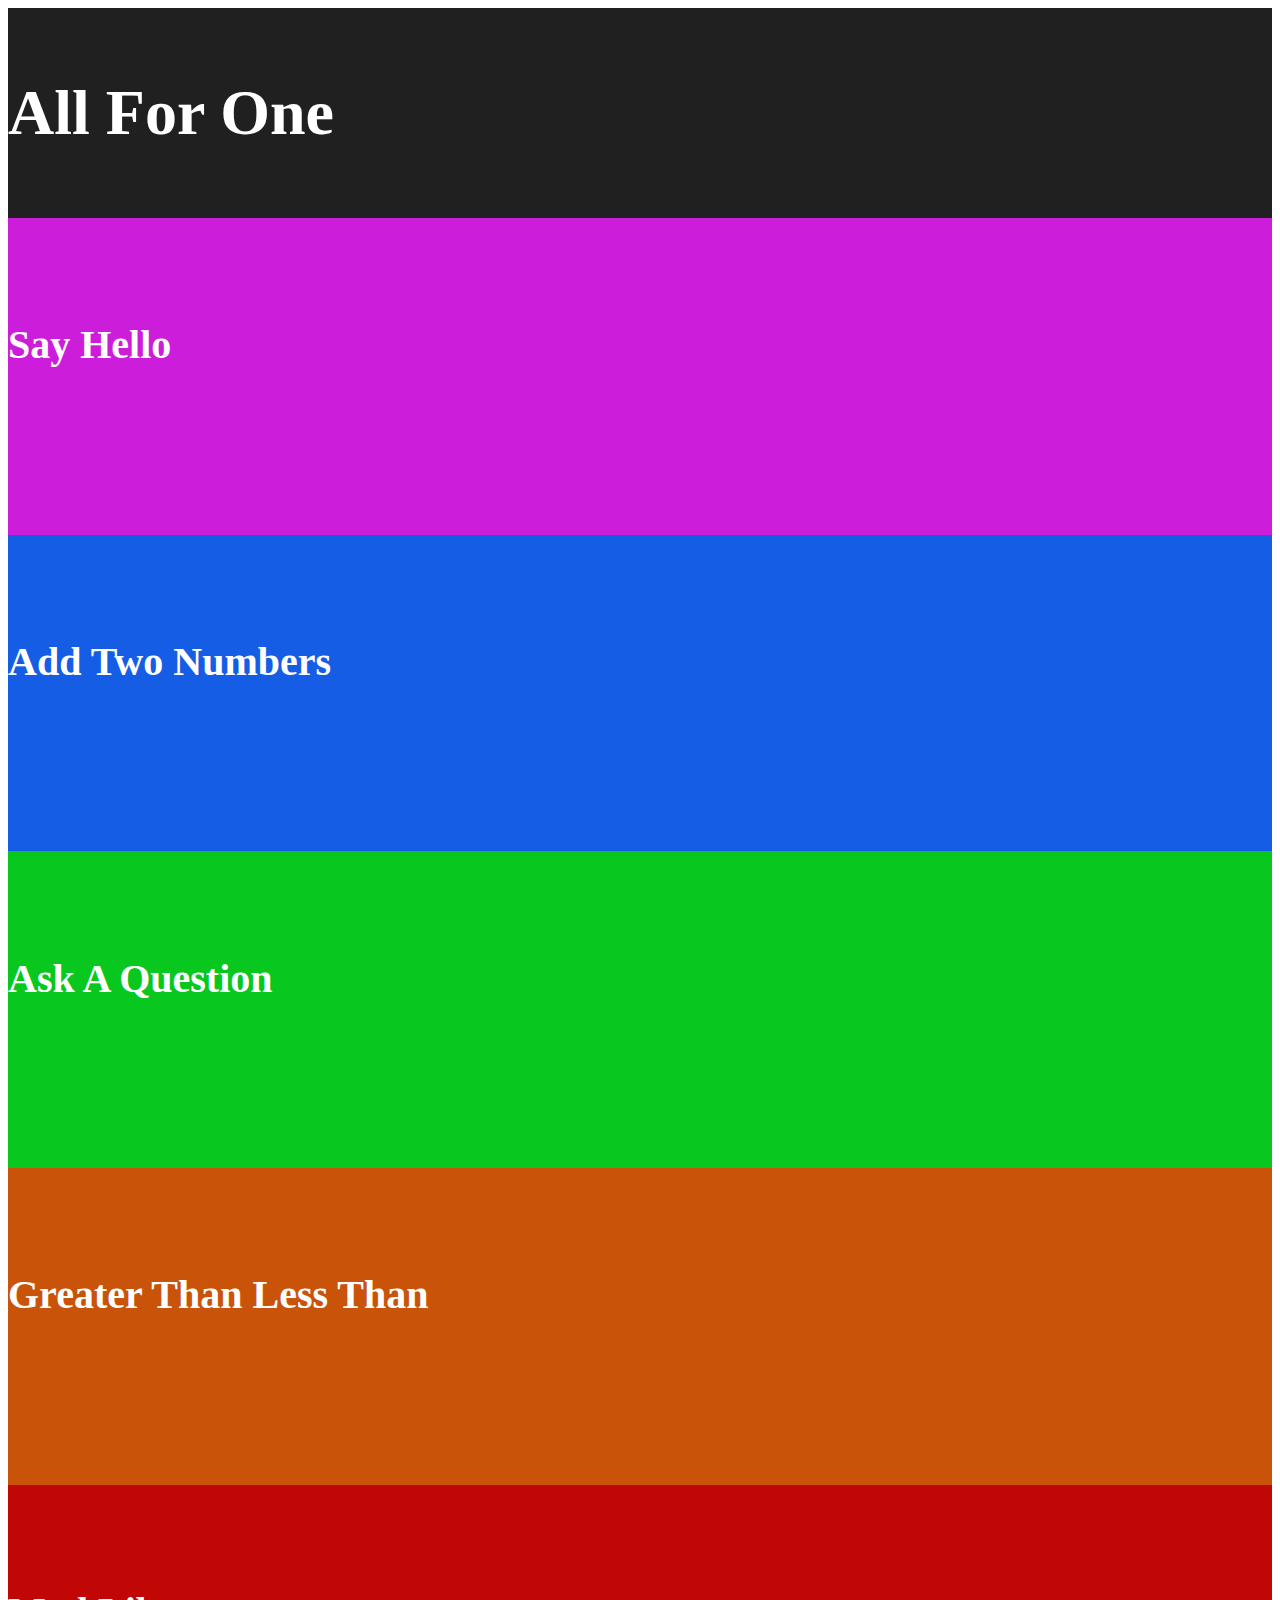
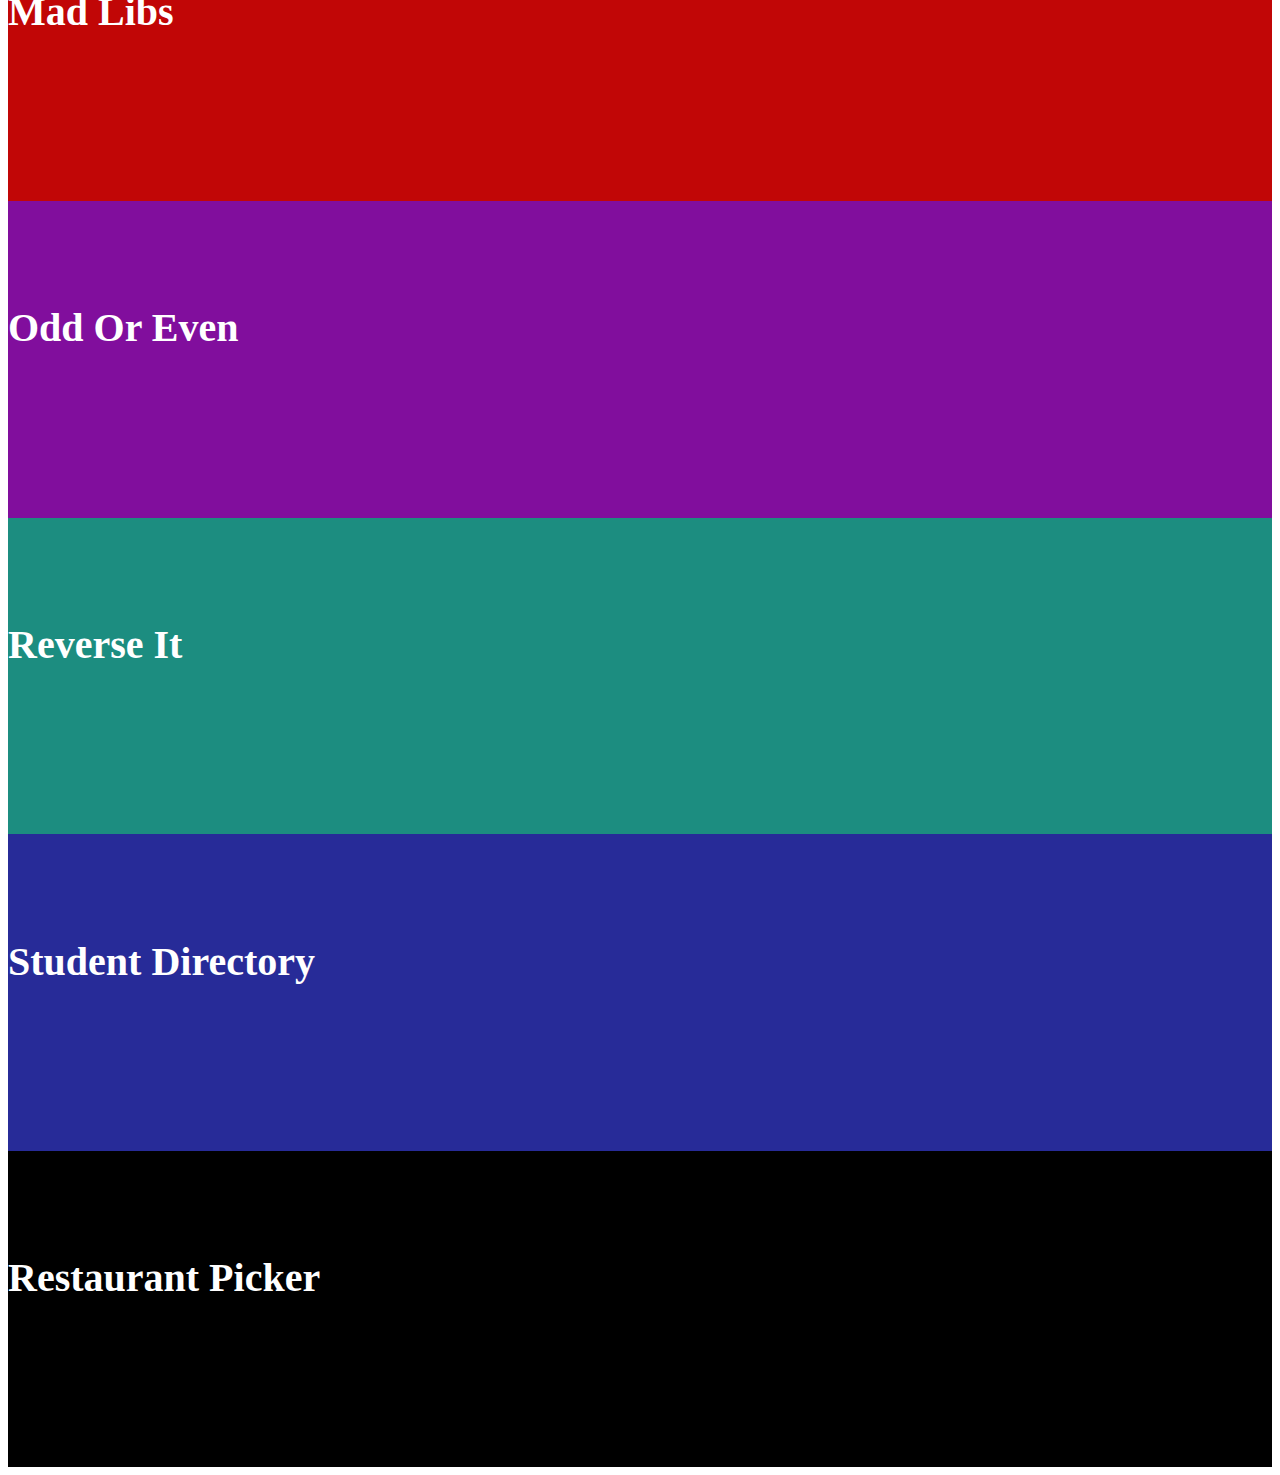
<file: AbarcaJAllForOneWebsiteFrontEnd/index.html>
<!-- Jesse Abarca -->
<!-- 1/3/22: Completed the prototype, 1/4/22: Fetching all the pieces from out API, 1/5/22: Created the front end, 1/6/22 connected the back end, 1/7/22: Data validation and beta testing! -->
<!-- All For One Sprint Final -->
<!-- We created a prototype for our All For One, then got it reviewed and accepted, the next day we learned how to clear the CORS policy error and then connected our back end for practice. 
Additionally, we connected created the website with all the elements and pieces and then connected the backend. Once functionality was established with the backend data validation was needed! -->
<!-- APP.JS has all the fetches inside with all the backend URLs! Just an FYI!-->
<!doctype html>
<html lang="en">

<head>
    <!-- Required meta tags -->
    <meta charset="utf-8">
    <meta name="viewport" content="width=device-width, initial-scale=1">

    <!-- Bootstrap CSS -->
    <link href="https://cdn.jsdelivr.net/npm/bootstrap@5.1.3/dist/css/bootstrap.min.css" rel="stylesheet"
        integrity="sha384-1BmE4kWBq78iYhFldvKuhfTAU6auU8tT94WrHftjDbrCEXSU1oBoqyl2QvZ6jIW3" crossorigin="anonymous">
    <link rel="stylesheet" href="./css/styling.css">
    <title>All For One Challenges</title>
</head>

<body>
    <div class="container-fluid">
        <!-- Opening of the container -->
        <div class="row bgGray">
            <div class="col-12 text-center">
                <h1 class="titleText">All For One</h1>
            </div>
        </div>
        <div class="row">
            <div class="col-4 bgPink d-flex justify-content-center">
                <a href="./pages/sayHello.html">
                    <h3 class="textColorWhite pt-5">Say Hello</h3>
                </a>
            </div>
            <div class="col-4 bgLightBlue d-flex justify-content-center">
                <a href="./pages/addTwoNumbers.html">
                    <h3 class="textColorWhite pt-5">Add Two Numbers</h3>
                </a>
            </div>
            <div class="col-4 bgLimeGreen d-flex justify-content-center">
                <a href="./pages/askAQuestion.html">
                    <h3 class="textColorWhite pt-5">Ask A Question</h3>
                </a>
            </div>
        </div>
        <div class="row">
            <div class="col-4 bgOrange d-flex justify-content-center">
                <a href="./pages/greaterThanLessThan.html">
                    <h3 class="textColorWhite pt-5">Greater Than Less Than</h3>
                </a>
            </div>
            <div class="col-4 bgRed d-flex justify-content-center">
                <a href="./pages/madLibs.html">
                    <h3 class="textColorWhite pt-5">Mad Libs</h3>
                </a>
            </div>
            <div class="col-4 bgPurple d-flex justify-content-center">
                <a href="./pages/oddOrEven.html">
                    <h3 class="textColorWhite pt-5">Odd Or Even</h3>
                </a>
            </div>
        </div>
        <div class="row">
            <div class="col-4 bgTeal d-flex justify-content-center">
                <a href="./pages/reverseIt.html">
                    <h3 class="textColorWhite pt-5">Reverse It</h3>
                </a>
            </div>
            <div class="col-4 bgDarkBlue d-flex justify-content-center">
                <a href="./pages/studentDirectory.html">
                    <h3 class="textColorWhite pt-5">Student Directory</h3>
                </a>
            </div>
            <div class="col-4 bgBlack d-flex justify-content-center">
                <a href="/pages/restaurantPicker.html">
                    <h3 class="textColorWhite pt-5">Restaurant Picker</h3>
                </a>
            </div>
        </div>
    </div>
    <!--Closing of the container -->

    <!-- Optional JavaScript; choose one of the two! -->

    <!-- Option 1: Bootstrap Bundle with Popper -->
    <script src="https://cdn.jsdelivr.net/npm/bootstrap@5.1.3/dist/js/bootstrap.bundle.min.js" integrity="sha384-ka7Sk0Gln4gmtz2MlQnikT1wXgYsOg+OMhuP+IlRH9sENBO0LRn5q+8nbTov4+1p" crossorigin="anonymous"></script>

    <!-- Option 2: Separate Popper and Bootstrap JS -->
    <!--
    <script src="https://cdn.jsdelivr.net/npm/@popperjs/core@2.10.2/dist/umd/popper.min.js" integrity="sha384-7+zCNj/IqJ95wo16oMtfsKbZ9ccEh31eOz1HGyDuCQ6wgnyJNSYdrPa03rtR1zdB" crossorigin="anonymous"></script>
    <script src="https://cdn.jsdelivr.net/npm/bootstrap@5.1.3/dist/js/bootstrap.min.js" integrity="sha384-QJHtvGhmr9XOIpI6YVutG+2QOK9T+ZnN4kzFN1RtK3zEFEIsxhlmWl5/YESvpZ13" crossorigin="anonymous"></script>
    -->
</body>

</html>
</file>
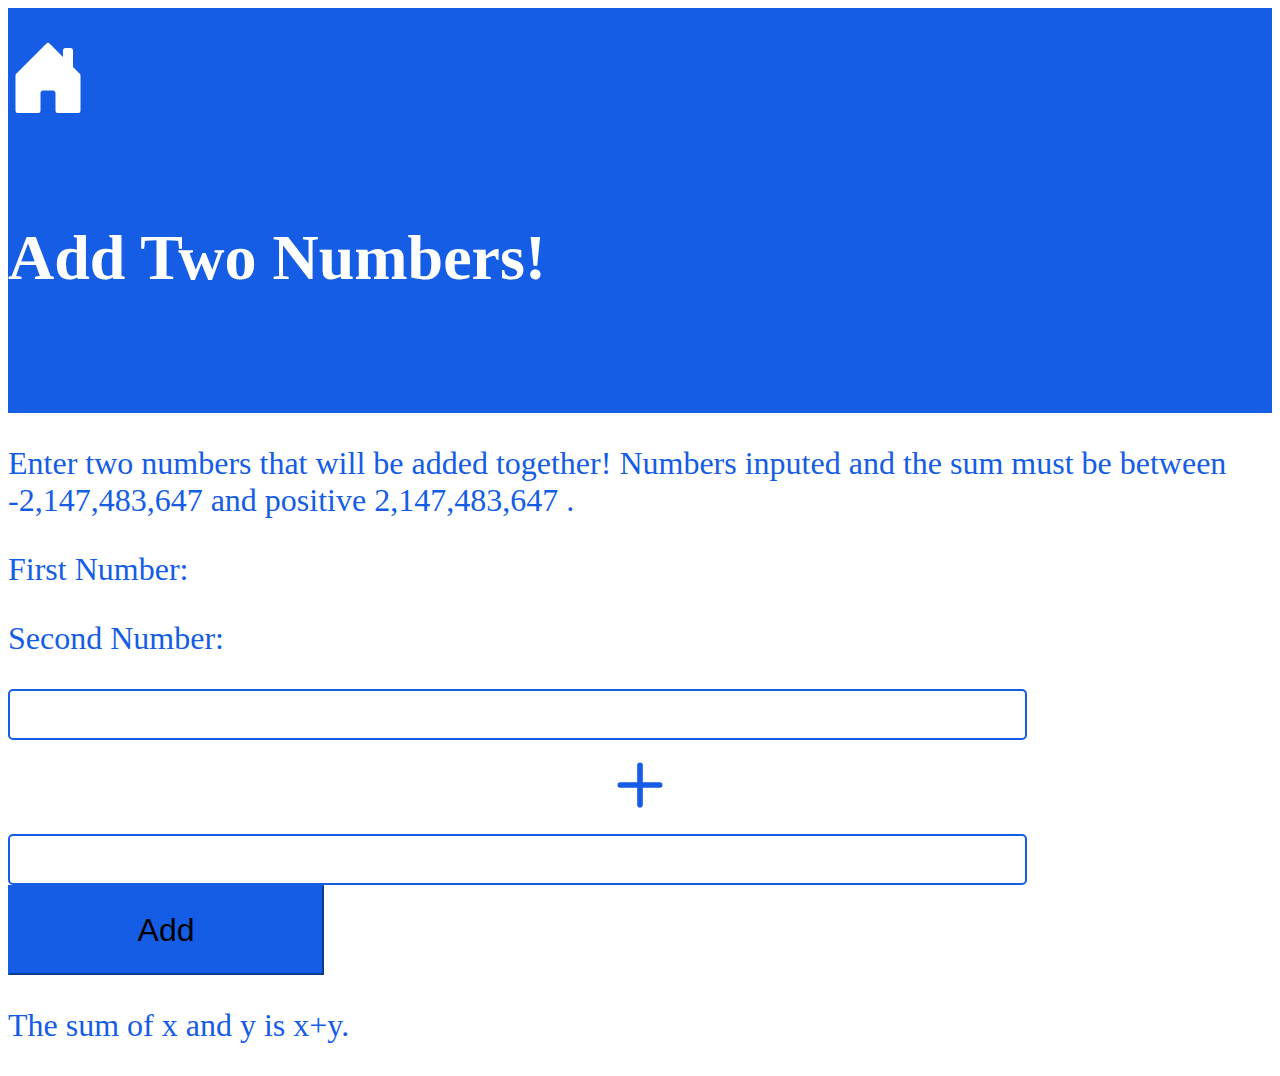
<file: AbarcaJAllForOneWebsiteFrontEnd/pages/addTwoNumbers.html>
<!doctype html>
<html lang="en">

<head>
  <!-- Required meta tags -->
  <meta charset="utf-8">
  <meta name="viewport" content="width=device-width, initial-scale=1">

  <!-- Bootstrap CSS -->
  <link href="https://cdn.jsdelivr.net/npm/bootstrap@5.1.3/dist/css/bootstrap.min.css" rel="stylesheet"
    integrity="sha384-1BmE4kWBq78iYhFldvKuhfTAU6auU8tT94WrHftjDbrCEXSU1oBoqyl2QvZ6jIW3" crossorigin="anonymous">
  <link rel="stylesheet" href="../css/styling.css">
  <link rel="stylesheet" href="https://cdn.jsdelivr.net/npm/bootstrap-icons@1.7.2/font/bootstrap-icons.css">

  <title>Add Two Numbers</title>
</head>

<body>
  <div class="container-fluid">
    <div class="row">
      <div class="col-2 addTwoNumbersBg d-flex justify-content-start">
        <a href="../index.html">
          <svg xmlns="http://www.w3.org/2000/svg" width="80px" height="10vh" fill="white" class="bi bi-house-door-fill"
            viewBox="0 0 16 16">
            <path
              d="M6.5 14.5v-3.505c0-.245.25-.495.5-.495h2c.25 0 .5.25.5.5v3.5a.5.5 0 0 0 .5.5h4a.5.5 0 0 0 .5-.5v-7a.5.5 0 0 0-.146-.354L13 5.793V2.5a.5.5 0 0 0-.5-.5h-1a.5.5 0 0 0-.5.5v1.293L8.354 1.146a.5.5 0 0 0-.708 0l-6 6A.5.5 0 0 0 1.5 7.5v7a.5.5 0 0 0 .5.5h4a.5.5 0 0 0 .5-.5z" />
          </svg>
        </a>
      </div>
      <div class="col-8 addTwoNumbersBg text-center">
        <h1 class="titleText">Add Two Numbers!</h1>
      </div>
      <div class="col-2 addTwoNumbersBg"></div>
    </div>
    <div class="row">
      <div class="col-12 text-center mt-4">
        <p class="lightBlueSubHeaderTxt">Enter two numbers that will be added together! Numbers inputed and the sum must
          be between -2,147,483,647 and positive 2,147,483,647 .</p>
      </div>
    </div>
    <div class="row">
      <div class="col-6 mt-2">
        <p class="text-center lightBlueSubHeaderTxt">First Number:</p>
      </div>
      <div class="col-6 mt-2">
        <p class="text-center lightBlueSubHeaderTxt">Second Number:</p>
      </div>
    </div>
    <div class="row">
      <div class="col-5 d-flex justify-content-end">
        <input class="lightBlueInputField" id="firstNumberInput" type="number">
      </div>
      <div class="col-2 d-flex justify-content-center">
        <svg xmlns="http://www.w3.org/2000/svg" width="100%" height="10vh" fill="#155DE5" class="bi bi-plus"
          viewBox="0 0 16 16">
          <path
            d="M8 4a.5.5 0 0 1 .5.5v3h3a.5.5 0 0 1 0 1h-3v3a.5.5 0 0 1-1 0v-3h-3a.5.5 0 0 1 0-1h3v-3A.5.5 0 0 1 8 4z" />
        </svg>
      </div>
      <div class="col-5 d-flex justify-content-start">
        <input class="lightBlueInputField" id="secondNumberInput" type="number">
      </div>
    </div>
    <div class="row">
      <div class="col-12 d-flex justify-content-center mt-5">
        <button type="button" id="addBtn" class="btn btn-primary lightBlueBtn">Add</button>
      </div>
    </div>
    <div class="row">
      <div class="col-12 text-center mt-5">
        <p class="lightBlueSubHeaderTxt" id="sumTxt">The sum of x and y is x+y.</p>
      </div>
    </div>
  </div>
  <!--End of the container!-->
  <!-- Optional JavaScript; choose one of the two! -->

  <!-- Option 1: Bootstrap Bundle with Popper -->
  <script src="https://cdn.jsdelivr.net/npm/bootstrap@5.1.3/dist/js/bootstrap.bundle.min.js"
    integrity="sha384-ka7Sk0Gln4gmtz2MlQnikT1wXgYsOg+OMhuP+IlRH9sENBO0LRn5q+8nbTov4+1p"
    crossorigin="anonymous"></script>
  <script src="../scripts/addTwoNumbers.js"></script>
  <!-- Option 2: Separate Popper and Bootstrap JS -->
  <!--
    <script src="https://cdn.jsdelivr.net/npm/@popperjs/core@2.10.2/dist/umd/popper.min.js" integrity="sha384-7+zCNj/IqJ95wo16oMtfsKbZ9ccEh31eOz1HGyDuCQ6wgnyJNSYdrPa03rtR1zdB" crossorigin="anonymous"></script>
    <script src="https://cdn.jsdelivr.net/npm/bootstrap@5.1.3/dist/js/bootstrap.min.js" integrity="sha384-QJHtvGhmr9XOIpI6YVutG+2QOK9T+ZnN4kzFN1RtK3zEFEIsxhlmWl5/YESvpZ13" crossorigin="anonymous"></script>
    -->
</body>

</html>
</file>
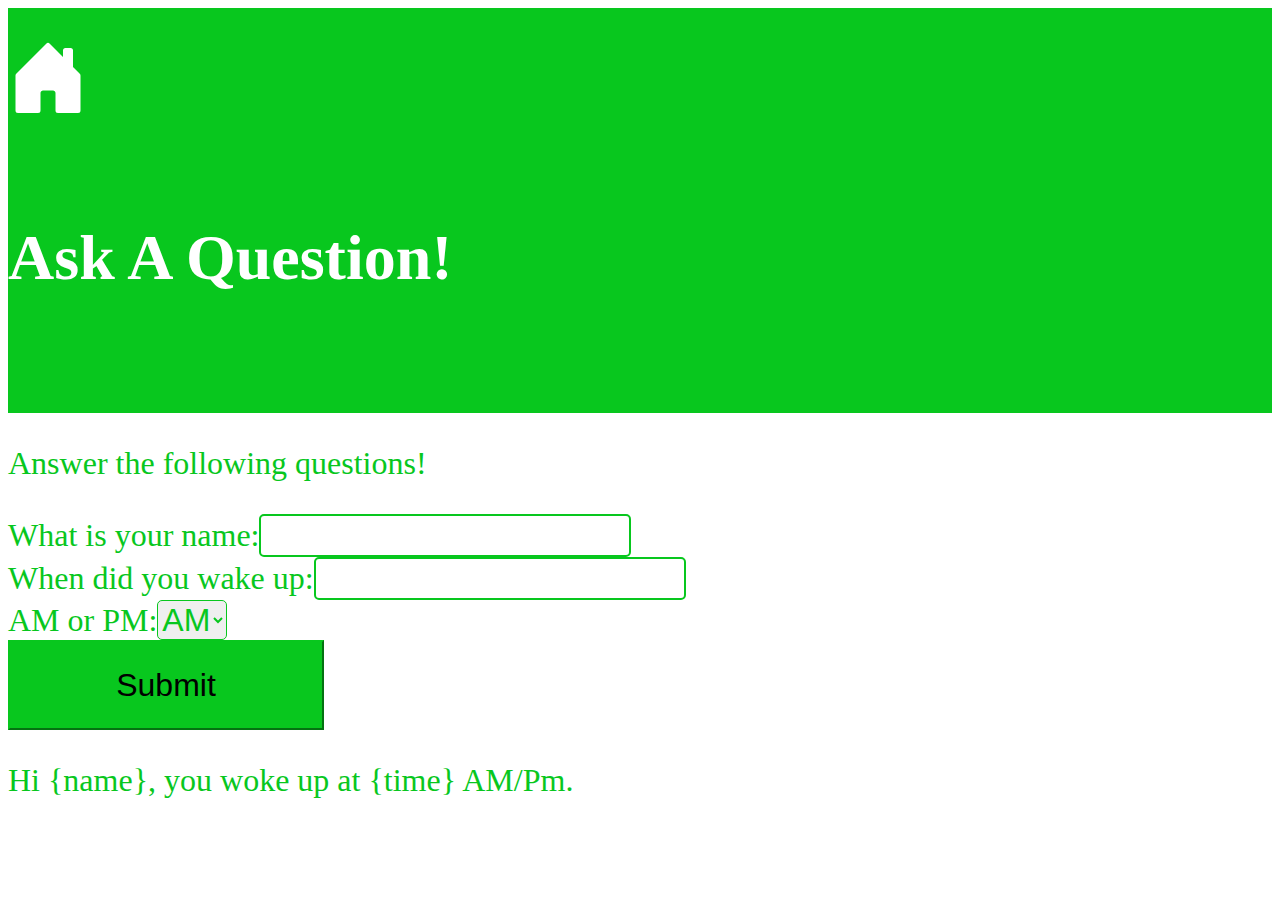
<file: AbarcaJAllForOneWebsiteFrontEnd/pages/askAQuestion.html>
<!doctype html>
<html lang="en">

<head>
  <!-- Required meta tags -->
  <meta charset="utf-8">
  <meta name="viewport" content="width=device-width, initial-scale=1">

  <!-- Bootstrap CSS -->
  <link href="https://cdn.jsdelivr.net/npm/bootstrap@5.1.3/dist/css/bootstrap.min.css" rel="stylesheet"
    integrity="sha384-1BmE4kWBq78iYhFldvKuhfTAU6auU8tT94WrHftjDbrCEXSU1oBoqyl2QvZ6jIW3" crossorigin="anonymous">
  <link rel="stylesheet" href="../css/styling.css">
  <link rel="stylesheet" href="https://cdn.jsdelivr.net/npm/bootstrap-icons@1.7.2/font/bootstrap-icons.css">

  <title>Ask A Question</title>
</head>

<body>
  <div class="container-fluid">
    <div class="row">
      <div class="col-2 askAQuestionBg d-flex justify-content-start">
        <a href="../index.html">
          <svg xmlns="http://www.w3.org/2000/svg" width="80px" height="10vh" fill="white" class="bi bi-house-door-fill"
            viewBox="0 0 16 16">
            <path
              d="M6.5 14.5v-3.505c0-.245.25-.495.5-.495h2c.25 0 .5.25.5.5v3.5a.5.5 0 0 0 .5.5h4a.5.5 0 0 0 .5-.5v-7a.5.5 0 0 0-.146-.354L13 5.793V2.5a.5.5 0 0 0-.5-.5h-1a.5.5 0 0 0-.5.5v1.293L8.354 1.146a.5.5 0 0 0-.708 0l-6 6A.5.5 0 0 0 1.5 7.5v7a.5.5 0 0 0 .5.5h4a.5.5 0 0 0 .5-.5z" />
          </svg>
        </a>
      </div>
      <div class="col-8 askAQuestionBg text-center">
        <h1 class="titleText">Ask A Question!</h1>
      </div>
      <div class="col-2 askAQuestionBg"></div>
    </div>
    <div class="row">
      <div class="col-12 text-center mt-4">
        <p class="limeGreenSubHeaderTxt">Answer the following questions!</p>
      </div>
    </div>
    <div class="row">
      <!-- This row includes the form-->
      <div class="col-1"></div>
      <div class="col-9 mt-3">
        <form class="form">
          <p class="p">
            <label class="label limeGreenSubHeaderTxt">What is your name:</label>
            <input class="limeGreenInputField input mx-4" id="askName" type="text">
          </p>
        </form>
      </div>
    </div><!-- This row includes the form -->
    <div class="row">
      <div class="col-1"></div>
      <div class="col-9 mt-4">
        <form class="form">
          <p class="p">
            <label class="label limeGreenSubHeaderTxt">When did you wake up:</label>
            <input class="limeGreenInputField input mx-4" id="wokeUp" type="text">
          </p>
        </form>
      </div>
    </div>
    <div class="row">
      <!-- This row includes the dropdown menu example-->
      <div class="col-1"></div>
      <div class="col-9 mt-4">
        <form class="form">
          <p class="p">
            <label class="label limeGreenSubHeaderTxt">AM or PM:</label>
            <select id="AMorPM" class="limeGreenSubHeaderTxt dropdownGreenMenu mx-4">
              <option value="1">AM</option>
              <option value="2">PM</option>
            </select>
          </p>
        </form>
      </div>
    </div><!-- This row includes the dropdown menu! -->
    <div class="row">
      <div class="col-12 text-center mt-2">
        <button type="button" id="submitBtn" class="btn btn-success limeGreenBtn">Submit</button>
      </div>
    </div>
    <div class="row">
      <div class="col-12 text-center mt-4">
        <p class="limeGreenSubHeaderTxt" id="displayTxt">Hi {name}, you woke up at {time} AM/Pm.</p>
        <p class="limeGreenSubHeaderTxt" id="injectAdditionalError"></p>
      </div>
    </div>
  </div>
  <!--End of whe container!-->
  <!-- Optional JavaScript; choose one of the two! -->

  <!-- Option 1: Bootstrap Bundle with Popper -->
  <script src="https://cdn.jsdelivr.net/npm/bootstrap@5.1.3/dist/js/bootstrap.bundle.min.js"
    integrity="sha384-ka7Sk0Gln4gmtz2MlQnikT1wXgYsOg+OMhuP+IlRH9sENBO0LRn5q+8nbTov4+1p"
    crossorigin="anonymous"></script>
  <script src="../scripts/askAQuestion.js"></script>
  <!-- Option 2: Separate Popper and Bootstrap JS -->
  <!--
    <script src="https://cdn.jsdelivr.net/npm/@popperjs/core@2.10.2/dist/umd/popper.min.js" integrity="sha384-7+zCNj/IqJ95wo16oMtfsKbZ9ccEh31eOz1HGyDuCQ6wgnyJNSYdrPa03rtR1zdB" crossorigin="anonymous"></script>
    <script src="https://cdn.jsdelivr.net/npm/bootstrap@5.1.3/dist/js/bootstrap.min.js" integrity="sha384-QJHtvGhmr9XOIpI6YVutG+2QOK9T+ZnN4kzFN1RtK3zEFEIsxhlmWl5/YESvpZ13" crossorigin="anonymous"></script>
    -->
</body>

</html>
</file>
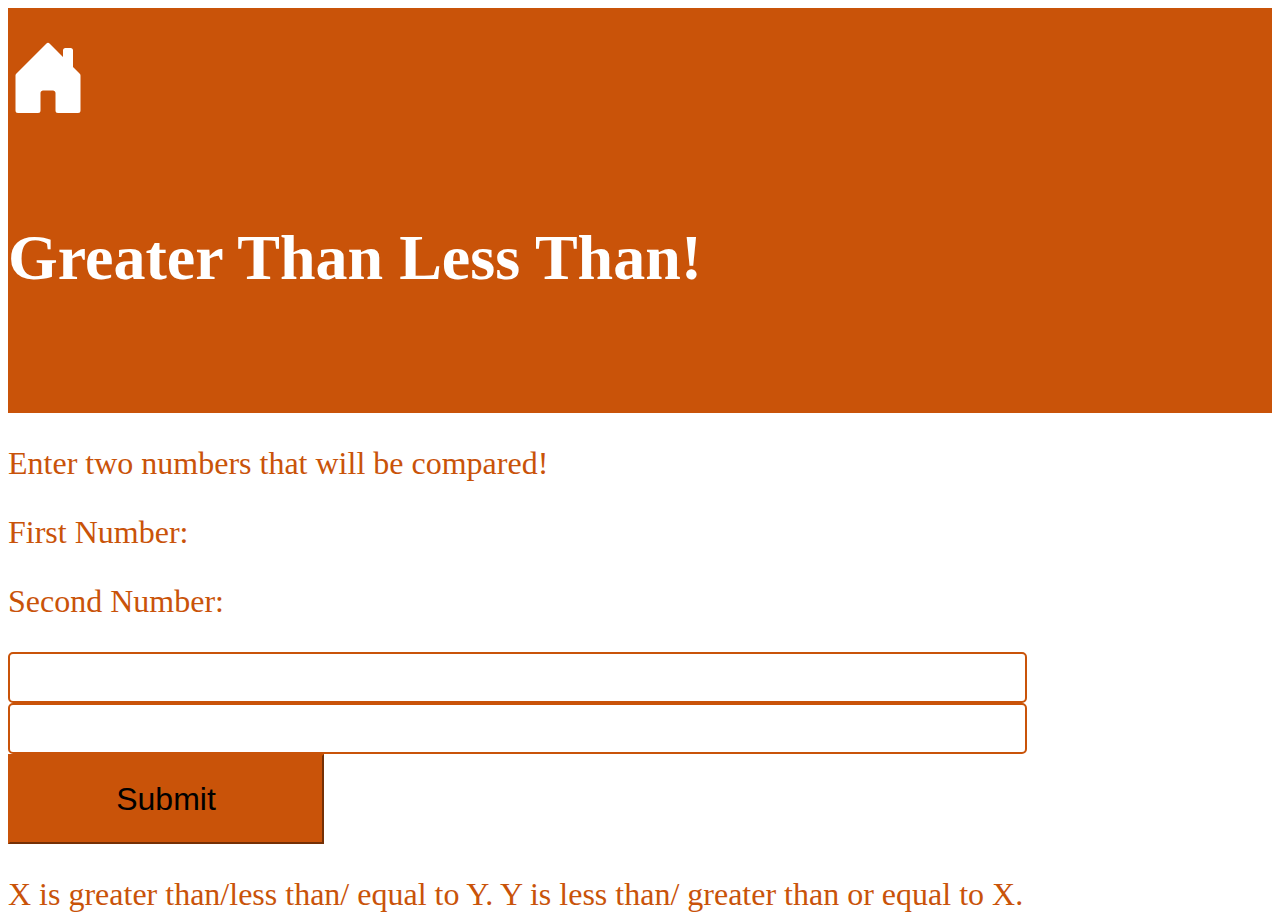
<file: AbarcaJAllForOneWebsiteFrontEnd/pages/greaterThanLessThan.html>
<!doctype html>
<html lang="en">

<head>
  <!-- Required meta tags -->
  <meta charset="utf-8">
  <meta name="viewport" content="width=device-width, initial-scale=1">

  <!-- Bootstrap CSS -->
  <link href="https://cdn.jsdelivr.net/npm/bootstrap@5.1.3/dist/css/bootstrap.min.css" rel="stylesheet"
    integrity="sha384-1BmE4kWBq78iYhFldvKuhfTAU6auU8tT94WrHftjDbrCEXSU1oBoqyl2QvZ6jIW3" crossorigin="anonymous">
  <link rel="stylesheet" href="../css/styling.css">
  <link rel="stylesheet" href="https://cdn.jsdelivr.net/npm/bootstrap-icons@1.7.2/font/bootstrap-icons.css">

  <title>Greater Than, Less Than!</title>
</head>

<body>
  <div class="container-fluid">
    <div class="row">
      <div class="col-2 greaterThanLessThanBg d-flex justify-content-start">
        <a href="../index.html">
          <svg xmlns="http://www.w3.org/2000/svg" width="80px" height="10vh" fill="white" class="bi bi-house-door-fill"
            viewBox="0 0 16 16">
            <path
              d="M6.5 14.5v-3.505c0-.245.25-.495.5-.495h2c.25 0 .5.25.5.5v3.5a.5.5 0 0 0 .5.5h4a.5.5 0 0 0 .5-.5v-7a.5.5 0 0 0-.146-.354L13 5.793V2.5a.5.5 0 0 0-.5-.5h-1a.5.5 0 0 0-.5.5v1.293L8.354 1.146a.5.5 0 0 0-.708 0l-6 6A.5.5 0 0 0 1.5 7.5v7a.5.5 0 0 0 .5.5h4a.5.5 0 0 0 .5-.5z" />
          </svg>
        </a>
      </div>
      <div class="col-8 greaterThanLessThanBg text-center">
        <h1 class="titleText">Greater Than Less Than!</h1>
      </div>
      <div class="col-2 greaterThanLessThanBg"></div>
    </div>
    <div class="row">
      <div class="col-12 text-center mt-4">
        <p class="orangeSubHeaderTxt">Enter two numbers that will be compared!</p>
      </div>
    </div>
    <div class="row">
      <div class="col-6 mt-2">
        <p class="text-center orangeSubHeaderTxt">First Number:</p>
      </div>
      <div class="col-6 mt-2">
        <p class="text-center orangeSubHeaderTxt">Second Number:</p>
      </div>
    </div>
    <div class="row">
      <div class="col-5 d-flex justify-content-end">
        <input class="orangeInputField" id="firstNumberInput" type="number">
      </div>
      <div class="col-2"></div>
      <div class="col-5 d-flex justify-content-start">
        <input class="orangeInputField" id="secondNumberInput" type="number">
      </div>
    </div>
    <div class="row">
      <div class="col-12 d-flex justify-content-center mt-5">
        <button type="button" id="submitBtn" class="btn btn-primary orangeBtn">Submit</button>
      </div>
    </div>
    <div class="row">
      <div class="col-12 text-center mt-4">
        <p class="orangeSubHeaderTxt btmMargin" id="displayEvaluation">X is greater than/less than/ equal to Y. Y is
          less than/ greater than or equal to X.</p>
      </div>
    </div>
  </div>
  <!--End of the container!-->
  <!-- Optional JavaScript; choose one of the two! -->

  <!-- Option 1: Bootstrap Bundle with Popper -->
  <script src="https://cdn.jsdelivr.net/npm/bootstrap@5.1.3/dist/js/bootstrap.bundle.min.js"
    integrity="sha384-ka7Sk0Gln4gmtz2MlQnikT1wXgYsOg+OMhuP+IlRH9sENBO0LRn5q+8nbTov4+1p"
    crossorigin="anonymous"></script>
  <script src="../scripts/greaterThanLessThan.js"></script>
  <!-- Option 2: Separate Popper and Bootstrap JS -->
  <!--
    <script src="https://cdn.jsdelivr.net/npm/@popperjs/core@2.10.2/dist/umd/popper.min.js" integrity="sha384-7+zCNj/IqJ95wo16oMtfsKbZ9ccEh31eOz1HGyDuCQ6wgnyJNSYdrPa03rtR1zdB" crossorigin="anonymous"></script>
    <script src="https://cdn.jsdelivr.net/npm/bootstrap@5.1.3/dist/js/bootstrap.min.js" integrity="sha384-QJHtvGhmr9XOIpI6YVutG+2QOK9T+ZnN4kzFN1RtK3zEFEIsxhlmWl5/YESvpZ13" crossorigin="anonymous"></script>
    -->
</body>

</html>
</file>
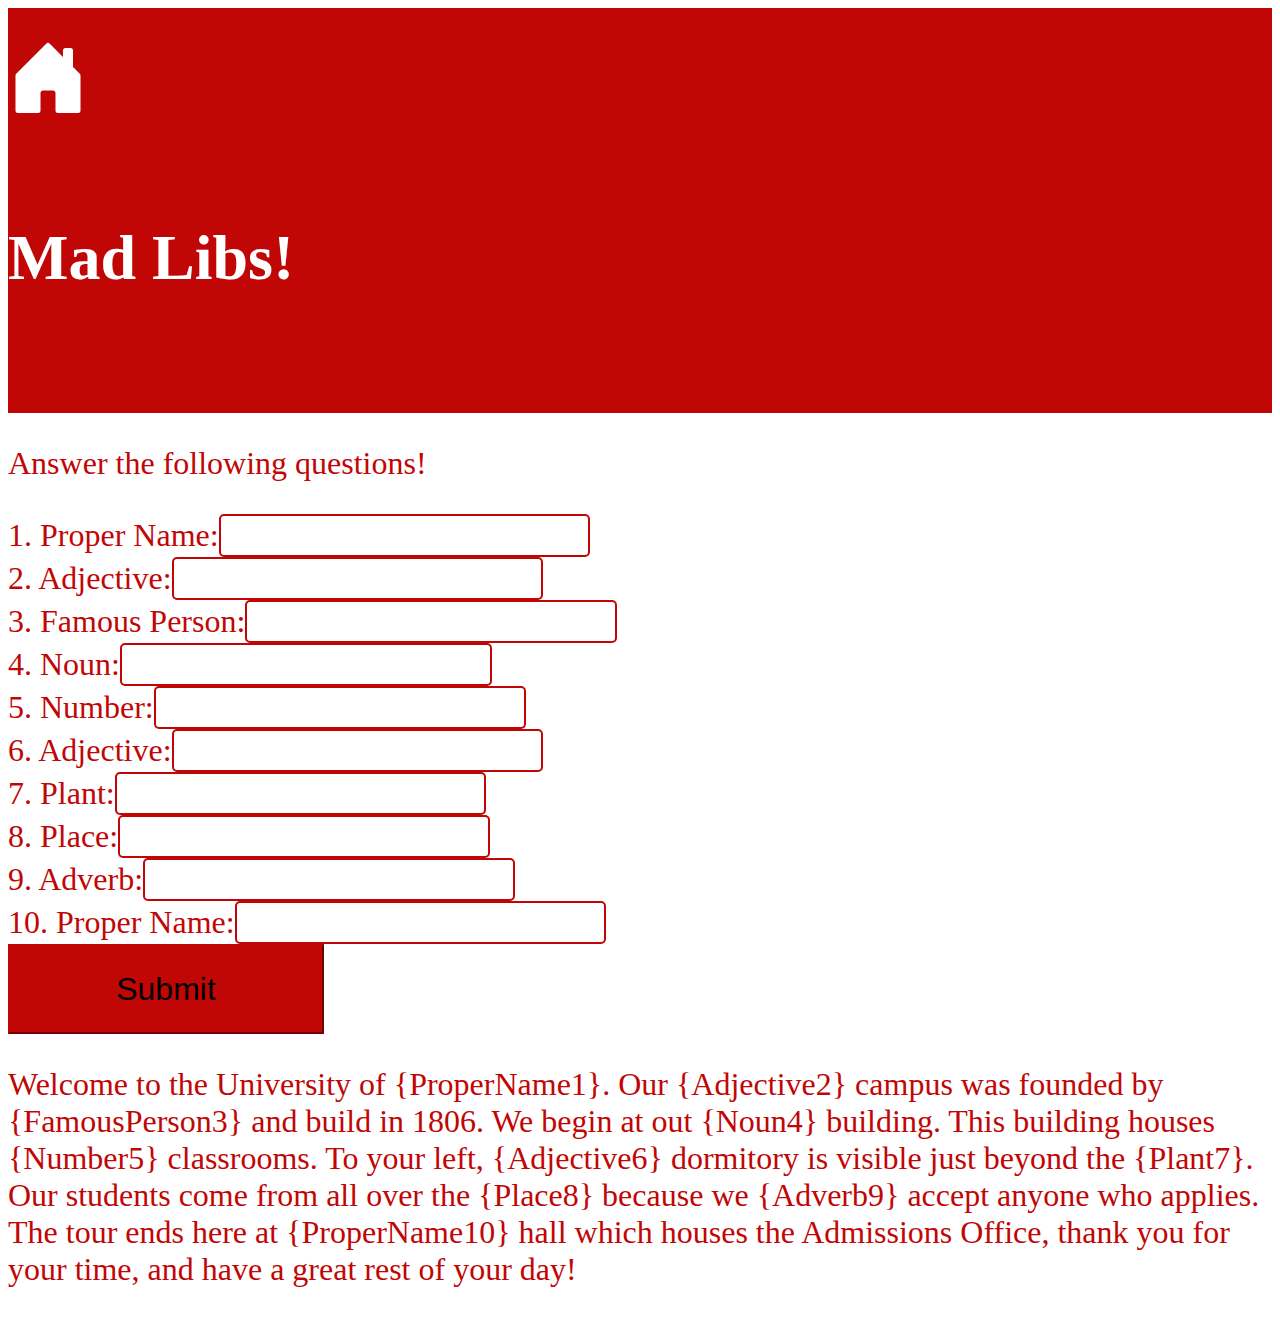
<file: AbarcaJAllForOneWebsiteFrontEnd/pages/madLibs.html>
<!DOCTYPE html>
<html lang="en">

<head>
  <!-- Required meta tags -->
  <meta charset="utf-8" />
  <meta name="viewport" content="width=device-width, initial-scale=1" />

  <!-- Bootstrap CSS -->
  <link href="https://cdn.jsdelivr.net/npm/bootstrap@5.1.3/dist/css/bootstrap.min.css" rel="stylesheet"
    integrity="sha384-1BmE4kWBq78iYhFldvKuhfTAU6auU8tT94WrHftjDbrCEXSU1oBoqyl2QvZ6jIW3" crossorigin="anonymous" />
  <link rel="stylesheet" href="../css/styling.css" />
  <link rel="stylesheet" href="https://cdn.jsdelivr.net/npm/bootstrap-icons@1.7.2/font/bootstrap-icons.css">
  <title>Mad Libs!</title>
</head>

<body>
  <div class="container-fluid">
    <div class="row">
      <div class="col-2 madLibsBg d-flex justify-content-start">
        <a href="../index.html">
          <svg xmlns="http://www.w3.org/2000/svg" width="80px" height="10vh" fill="white" class="bi bi-house-door-fill"
            viewBox="0 0 16 16">
            <path
              d="M6.5 14.5v-3.505c0-.245.25-.495.5-.495h2c.25 0 .5.25.5.5v3.5a.5.5 0 0 0 .5.5h4a.5.5 0 0 0 .5-.5v-7a.5.5 0 0 0-.146-.354L13 5.793V2.5a.5.5 0 0 0-.5-.5h-1a.5.5 0 0 0-.5.5v1.293L8.354 1.146a.5.5 0 0 0-.708 0l-6 6A.5.5 0 0 0 1.5 7.5v7a.5.5 0 0 0 .5.5h4a.5.5 0 0 0 .5-.5z" />
          </svg>
        </a>
      </div>
      <div class="col-8 madLibsBg text-center">
        <h1 class="titleText">Mad Libs!</h1>
      </div>
      <div class="col-2 madLibsBg"></div>
    </div>
    <div class="row">
      <div class="col-12 text-center mt-4">
        <p class="redSubHeaderTxt">Answer the following questions!</p>
      </div>
    </div>
    <div class="row">
      <!-- This row includes the form-->
      <div class="col-1"></div>
      <div class="col-9 mt-3">
        <form class="form">
          <p class="p">
            <label class="label redSubHeaderTxt">1. Proper Name:</label>
            <input class="redInputField input mx-4" id="properName1" type="text" />
          </p>
        </form>
      </div>
    </div><!-- This row includes the form -->
    <div class="row">
      <div class="col-1"></div>
      <div class="col-9 mt-3">
        <form class="form">
          <p class="p">
            <label class="label redSubHeaderTxt">2. Adjective:</label>
            <input class="redInputField input mx-4" id="adjective2" type="text" />
          </p>
        </form>
      </div>
    </div>
    <div class="row">
      <div class="col-1"></div>
      <div class="col-9 mt-3">
        <form class="form">
          <p class="p">
            <label class="label redSubHeaderTxt">3. Famous Person:</label>
            <input class="redInputField input mx-4" id="famousPerson3" type="text" />
          </p>
        </form>
      </div>
    </div>
    <div class="row">
      <div class="col-1"></div>
      <div class="col-9 mt-3">
        <form class="form">
          <p class="p">
            <label class="label redSubHeaderTxt">4. Noun:</label>
            <input class="redInputField input mx-4" id="noun4" type="text" />
          </p>
        </form>
      </div>
    </div>
    <div class="row">
      <div class="col-1"></div>
      <div class="col-9 mt-3">
        <form class="form">
          <p class="p">
            <label class="label redSubHeaderTxt">5. Number:</label>
            <input class="redInputField input mx-4" id="number5" type="number" />
          </p>
        </form>
      </div>
    </div>
    <div class="row">
      <div class="col-1"></div>
      <div class="col-9 mt-3">
        <form class="form">
          <p class="p">
            <label class="label redSubHeaderTxt">6. Adjective:</label>
            <input class="redInputField input mx-4" id="adjective6" type="text" />
          </p>
        </form>
      </div>
    </div>
    <div class="row">
      <div class="col-1"></div>
      <div class="col-9 mt-3">
        <form class="form">
          <p class="p">
            <label class="label redSubHeaderTxt">7. Plant:</label>
            <input class="redInputField input mx-4" id="plant7" type="text" />
          </p>
        </form>
      </div>
    </div>
    <div class="row">
      <div class="col-1"></div>
      <div class="col-9 mt-3">
        <form class="form">
          <p class="p">
            <label class="label redSubHeaderTxt">8. Place:</label>
            <input class="redInputField input mx-4" id="place8" type="text" />
          </p>
        </form>
      </div>
    </div>
    <div class="row">
      <div class="col-1"></div>
      <div class="col-9 mt-3">
        <form class="form">
          <p class="p">
            <label class="label redSubHeaderTxt">9. Adverb:</label>
            <input class="redInputField input mx-4" id="adverb9" type="text" />
          </p>
        </form>
      </div>
    </div>
    <div class="row">
      <div class="col-1"></div>
      <div class="col-9 mt-3">
        <form class="form">
          <p class="p">
            <label class="label redSubHeaderTxt">10. Proper Name:</label>
            <input class="redInputField input mx-4" id="properName10" type="text" />
          </p>
        </form>
      </div>
    </div>
    <div class="row">
      <div class="col-12 text-center mt-2">
        <button type="button" class="btn btn-danger redBtn mt-4" id="submitBtn">Submit</button>
      </div>
    </div>
    <div class="row">
      <div class="col-1"></div>
      <div class="col-10 mt-4">
        <p class="redSubHeaderTxt" id="displayTxt">Welcome to the University of {ProperName1}. Our {Adjective2} campus
          was founded by {FamousPerson3} and build in 1806. We begin at out {Noun4} building. This building houses
          {Number5} classrooms. To your left, {Adjective6} dormitory is visible just beyond the {Plant7}. Our students
          come from all over the {Place8} because we {Adverb9} accept anyone who applies. The tour ends here at
          {ProperName10} hall which houses the Admissions Office, thank you for your time, and have a great rest of your
          day!</p>
      </div>
      <div class="col-1"></div>
    </div>
  </div>
  <!--End of the container!-->
  <!-- Optional JavaScript; choose one of the two! -->

  <!-- Option 1: Bootstrap Bundle with Popper -->
  <script src="https://cdn.jsdelivr.net/npm/bootstrap@5.1.3/dist/js/bootstrap.bundle.min.js"
    integrity="sha384-ka7Sk0Gln4gmtz2MlQnikT1wXgYsOg+OMhuP+IlRH9sENBO0LRn5q+8nbTov4+1p"
    crossorigin="anonymous"></script>
  <script src="../scripts/madLibs.js"></script>
  <!-- Option 2: Separate Popper and Bootstrap JS -->
  <!--
    <script src="https://cdn.jsdelivr.net/npm/@popperjs/core@2.10.2/dist/umd/popper.min.js" integrity="sha384-7+zCNj/IqJ95wo16oMtfsKbZ9ccEh31eOz1HGyDuCQ6wgnyJNSYdrPa03rtR1zdB" crossorigin="anonymous"></script>
    <script src="https://cdn.jsdelivr.net/npm/bootstrap@5.1.3/dist/js/bootstrap.min.js" integrity="sha384-QJHtvGhmr9XOIpI6YVutG+2QOK9T+ZnN4kzFN1RtK3zEFEIsxhlmWl5/YESvpZ13" crossorigin="anonymous"></script>
    -->
</body>

</html>
</file>
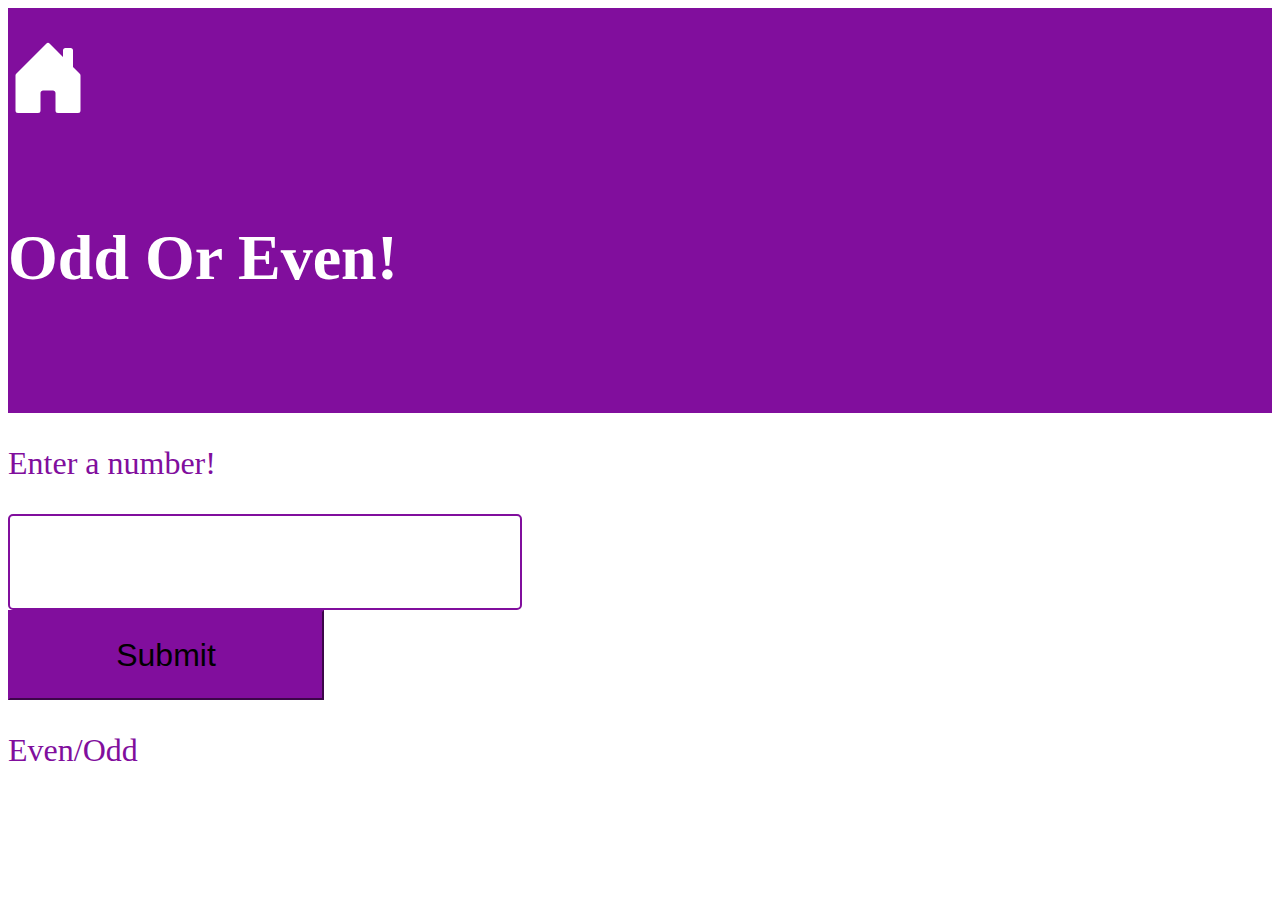
<file: AbarcaJAllForOneWebsiteFrontEnd/pages/oddOrEven.html>
<!doctype html>
<html lang="en">

<head>
  <!-- Required meta tags -->
  <meta charset="utf-8">
  <meta name="viewport" content="width=device-width, initial-scale=1">

  <!-- Bootstrap CSS -->
  <link href="https://cdn.jsdelivr.net/npm/bootstrap@5.1.3/dist/css/bootstrap.min.css" rel="stylesheet"
    integrity="sha384-1BmE4kWBq78iYhFldvKuhfTAU6auU8tT94WrHftjDbrCEXSU1oBoqyl2QvZ6jIW3" crossorigin="anonymous">
  <link rel="stylesheet" href="../css/styling.css">
  <link rel="stylesheet" href="https://cdn.jsdelivr.net/npm/bootstrap-icons@1.7.2/font/bootstrap-icons.css">

  <title>Odd Or Even!</title>
</head>

<body>
  <div class="container-fluid">
    <div class="row">
      <div class="col-2 oddOrEvenBg d-flex justify-content-start">
        <a href="../index.html">
          <svg xmlns="http://www.w3.org/2000/svg" width="80px" height="10vh" fill="white" class="bi bi-house-door-fill"
            viewBox="0 0 16 16">
            <path
              d="M6.5 14.5v-3.505c0-.245.25-.495.5-.495h2c.25 0 .5.25.5.5v3.5a.5.5 0 0 0 .5.5h4a.5.5 0 0 0 .5-.5v-7a.5.5 0 0 0-.146-.354L13 5.793V2.5a.5.5 0 0 0-.5-.5h-1a.5.5 0 0 0-.5.5v1.293L8.354 1.146a.5.5 0 0 0-.708 0l-6 6A.5.5 0 0 0 1.5 7.5v7a.5.5 0 0 0 .5.5h4a.5.5 0 0 0 .5-.5z" />
          </svg>
        </a>
      </div>
      <div class="col-8 oddOrEvenBg text-center">
        <h1 class="titleText">Odd Or Even!</h1>
      </div>
      <div class="col-2 oddOrEvenBg"></div>
    </div>
    <div class="row">
      <div class="col-12 text-center mt-4">
        <p class="purpleSubHeaderTxt">Enter a number!</p>
      </div>
    </div>
    <div class="row">
      <div class="col-12 d-flex justify-content-center mt-2">
        <input class="purpleInPutField" type="number" id="inputNumber" name="username">
      </div>
    </div>
    <div class="row">
      <div class="col-12 text-center mt-2">
        <button type="button" class="btn btn-danger purpleBtn mt-4" id="submitBtn">Submit</button>
      </div>
    </div>
    <div class="row">
      <div class="col-12 text-center mt-5">
        <p class="purpleSubHeaderTxt" id="resultTxt">Even/Odd</p>
      </div>
    </div>
  </div>
  <!--End of the container!-->
  <!-- Optional JavaScript; choose one of the two! -->

  <!-- Option 1: Bootstrap Bundle with Popper -->
  <script src="https://cdn.jsdelivr.net/npm/bootstrap@5.1.3/dist/js/bootstrap.bundle.min.js"
    integrity="sha384-ka7Sk0Gln4gmtz2MlQnikT1wXgYsOg+OMhuP+IlRH9sENBO0LRn5q+8nbTov4+1p"
    crossorigin="anonymous"></script>
  <script src="../scripts/oddOrEven.js"></script>
  <!-- Option 2: Separate Popper and Bootstrap JS -->
  <!--
    <script src="https://cdn.jsdelivr.net/npm/@popperjs/core@2.10.2/dist/umd/popper.min.js" integrity="sha384-7+zCNj/IqJ95wo16oMtfsKbZ9ccEh31eOz1HGyDuCQ6wgnyJNSYdrPa03rtR1zdB" crossorigin="anonymous"></script>
    <script src="https://cdn.jsdelivr.net/npm/bootstrap@5.1.3/dist/js/bootstrap.min.js" integrity="sha384-QJHtvGhmr9XOIpI6YVutG+2QOK9T+ZnN4kzFN1RtK3zEFEIsxhlmWl5/YESvpZ13" crossorigin="anonymous"></script>
    -->
</body>

</html>
</file>
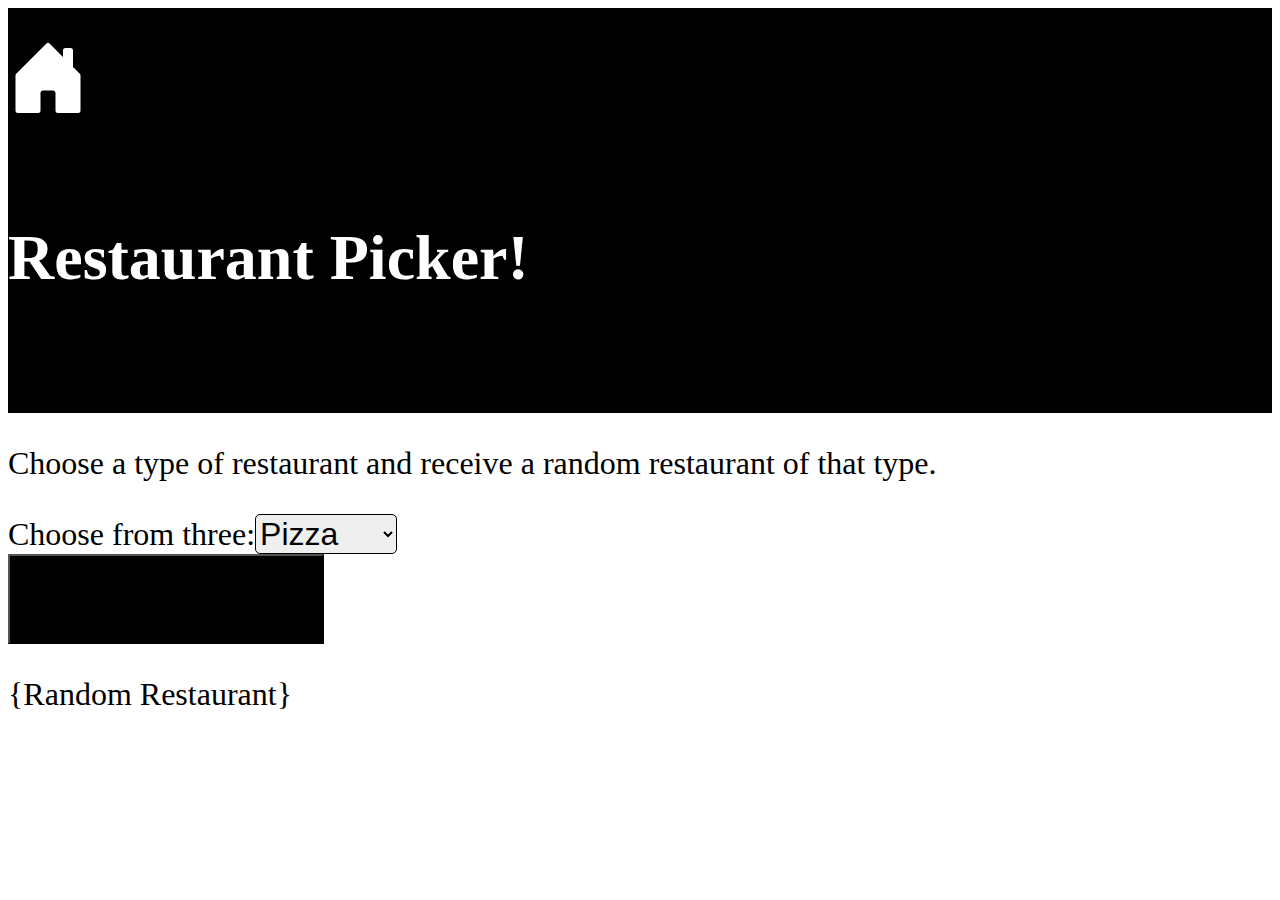
<file: AbarcaJAllForOneWebsiteFrontEnd/pages/restaurantPicker.html>
<!doctype html>
<html lang="en">

<head>
  <!-- Required meta tags -->
  <meta charset="utf-8">
  <meta name="viewport" content="width=device-width, initial-scale=1">

  <!-- Bootstrap CSS -->
  <link href="https://cdn.jsdelivr.net/npm/bootstrap@5.1.3/dist/css/bootstrap.min.css" rel="stylesheet"
    integrity="sha384-1BmE4kWBq78iYhFldvKuhfTAU6auU8tT94WrHftjDbrCEXSU1oBoqyl2QvZ6jIW3" crossorigin="anonymous">
  <link rel="stylesheet" href="../css/styling.css">
  <link rel="stylesheet" href="https://cdn.jsdelivr.net/npm/bootstrap-icons@1.7.2/font/bootstrap-icons.css">

  <title>Restaurant Picker!</title>
</head>

<body>
  <div class="container-fluid">
    <div class="row">
      <div class="col-2 restaurantPickerBg d-flex justify-content-start">
        <a href="../index.html">
          <svg xmlns="http://www.w3.org/2000/svg" width="80px" height="10vh" fill="white" class="bi bi-house-door-fill"
            viewBox="0 0 16 16">
            <path
              d="M6.5 14.5v-3.505c0-.245.25-.495.5-.495h2c.25 0 .5.25.5.5v3.5a.5.5 0 0 0 .5.5h4a.5.5 0 0 0 .5-.5v-7a.5.5 0 0 0-.146-.354L13 5.793V2.5a.5.5 0 0 0-.5-.5h-1a.5.5 0 0 0-.5.5v1.293L8.354 1.146a.5.5 0 0 0-.708 0l-6 6A.5.5 0 0 0 1.5 7.5v7a.5.5 0 0 0 .5.5h4a.5.5 0 0 0 .5-.5z" />
          </svg>
        </a>
      </div>
      <div class="col-8 restaurantPickerBg text-center">
        <h1 class="titleText">Restaurant Picker!</h1>
      </div>
      <div class="col-2 restaurantPickerBg"></div>
    </div>
    <div class="row">
      <div class="col-12 text-center mt-4">
        <p class="blackSubHeaderTxt">Choose a type of restaurant and receive a random restaurant of that type.</p>
      </div>
    </div>
    <div class="row">
      <div class="col-12 d-flex justify-content-center mt-4">
        <form class="form">
          <p class="p">
            <label class="label blackSubHeaderTxt">Choose from three:</label>
            <select class="blackSubHeaderTxt blackDropDownMenu mx-4" id="restaurantTypeDropdown">
              <option value="1">Pizza</option>
              <option value="2">Mexican</option>
              <option value="3">Burger</option>
            </select>
          </p>
        </form>
      </div>
    </div>
    <div class="row">
      <div class="col-12 d-flex justify-content-center mt-4">
        <button type="button" class="btn btn-dark blackBtn" id="submitBtn">Random Restaurant</button>
      </div>
    </div>
    <div class="row">
      <div class="col-12 text-center mt-3">
        <p class="blackSubHeaderTxt" id="resultTxt">{Random Restaurant}</p>
      </div>
    </div>
  </div>
  <!--End of the container!-->
  <!-- Optional JavaScript; choose one of the two! -->

  <!-- Option 1: Bootstrap Bundle with Popper -->
  <script src="https://cdn.jsdelivr.net/npm/bootstrap@5.1.3/dist/js/bootstrap.bundle.min.js"
    integrity="sha384-ka7Sk0Gln4gmtz2MlQnikT1wXgYsOg+OMhuP+IlRH9sENBO0LRn5q+8nbTov4+1p"
    crossorigin="anonymous"></script>
  <script src="../scripts/restaurantPicker.js"></script>
  <!-- Option 2: Separate Popper and Bootstrap JS -->
  <!--
    <script src="https://cdn.jsdelivr.net/npm/@popperjs/core@2.10.2/dist/umd/popper.min.js" integrity="sha384-7+zCNj/IqJ95wo16oMtfsKbZ9ccEh31eOz1HGyDuCQ6wgnyJNSYdrPa03rtR1zdB" crossorigin="anonymous"></script>
    <script src="https://cdn.jsdelivr.net/npm/bootstrap@5.1.3/dist/js/bootstrap.min.js" integrity="sha384-QJHtvGhmr9XOIpI6YVutG+2QOK9T+ZnN4kzFN1RtK3zEFEIsxhlmWl5/YESvpZ13" crossorigin="anonymous"></script>
    -->
</body>

</html>
</file>
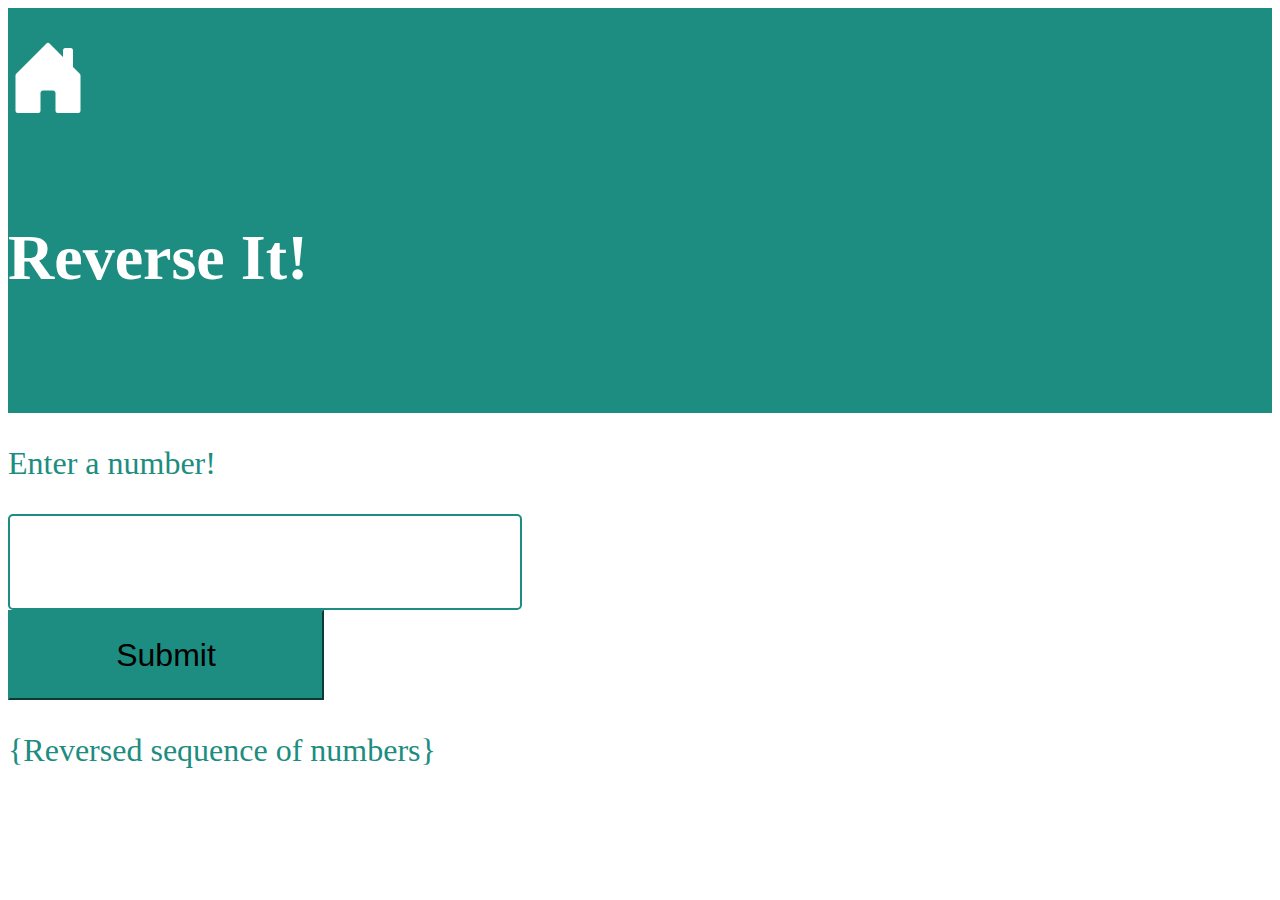
<file: AbarcaJAllForOneWebsiteFrontEnd/pages/reverseIt.html>
<!doctype html>
<html lang="en">

<head>
  <!-- Required meta tags -->
  <meta charset="utf-8">
  <meta name="viewport" content="width=device-width, initial-scale=1">

  <!-- Bootstrap CSS -->
  <link href="https://cdn.jsdelivr.net/npm/bootstrap@5.1.3/dist/css/bootstrap.min.css" rel="stylesheet"
    integrity="sha384-1BmE4kWBq78iYhFldvKuhfTAU6auU8tT94WrHftjDbrCEXSU1oBoqyl2QvZ6jIW3" crossorigin="anonymous">
  <link rel="stylesheet" href="../css/styling.css">
  <link rel="stylesheet" href="https://cdn.jsdelivr.net/npm/bootstrap-icons@1.7.2/font/bootstrap-icons.css">

  <!-- Link the bootstrap icon -->
  <title>Reverse It!</title>
</head>

<body>
  <div class="container-fluid">
    <div class="row">
      <div class="col-2 reverseItBg d-flex justify-content-start">
        <a href="../index.html">
          <svg xmlns="http://www.w3.org/2000/svg" width="80px" height="10vh" fill="white" class="bi bi-house-door-fill"
            viewBox="0 0 16 16">
            <path
              d="M6.5 14.5v-3.505c0-.245.25-.495.5-.495h2c.25 0 .5.25.5.5v3.5a.5.5 0 0 0 .5.5h4a.5.5 0 0 0 .5-.5v-7a.5.5 0 0 0-.146-.354L13 5.793V2.5a.5.5 0 0 0-.5-.5h-1a.5.5 0 0 0-.5.5v1.293L8.354 1.146a.5.5 0 0 0-.708 0l-6 6A.5.5 0 0 0 1.5 7.5v7a.5.5 0 0 0 .5.5h4a.5.5 0 0 0 .5-.5z" />
          </svg>
        </a>
      </div>
      <div class="col-8 reverseItBg text-center">
        <h1 class="titleText">Reverse It!</h1>
      </div>
      <div class="col-2 reverseItBg"></div>
    </div>
    <div class="row">
      <div class="col-12 text-center mt-4">
        <p class="tealSubHeaderTxt">Enter a number!</p>
      </div>
    </div>
    <div class="row">
      <div class="col-12 d-flex justify-content-center mt-2">
        <input class="tealInputField" type="number" id="userNum" name="username">
      </div>
    </div>
    <div class="row">
      <div class="col-12 d-flex justify-content-center mt-4">
        <button type="button" class="btn btn-primary tealBtn" id="submitBtn">Submit</button>
      </div>
    </div>
    <div class="row">
      <div class="col-12 text-center mt-5">
        <p class="tealSubHeaderTxt" id="displayResult">{Reversed sequence of numbers}</p>
      </div>
    </div>
  </div>
  <!--End of the container!-->
  <!-- Optional JavaScript; choose one of the two! -->

  <!-- Option 1: Bootstrap Bundle with Popper -->
  <script src="https://cdn.jsdelivr.net/npm/bootstrap@5.1.3/dist/js/bootstrap.bundle.min.js"
    integrity="sha384-ka7Sk0Gln4gmtz2MlQnikT1wXgYsOg+OMhuP+IlRH9sENBO0LRn5q+8nbTov4+1p"
    crossorigin="anonymous"></script>
  <script src="../scripts/reverseIt.js"></script>
  <!-- Option 2: Separate Popper and Bootstrap JS -->
  <!--
    <script src="https://cdn.jsdelivr.net/npm/@popperjs/core@2.10.2/dist/umd/popper.min.js" integrity="sha384-7+zCNj/IqJ95wo16oMtfsKbZ9ccEh31eOz1HGyDuCQ6wgnyJNSYdrPa03rtR1zdB" crossorigin="anonymous"></script>
    <script src="https://cdn.jsdelivr.net/npm/bootstrap@5.1.3/dist/js/bootstrap.min.js" integrity="sha384-QJHtvGhmr9XOIpI6YVutG+2QOK9T+ZnN4kzFN1RtK3zEFEIsxhlmWl5/YESvpZ13" crossorigin="anonymous"></script>
    -->
</body>

</html>
</file>
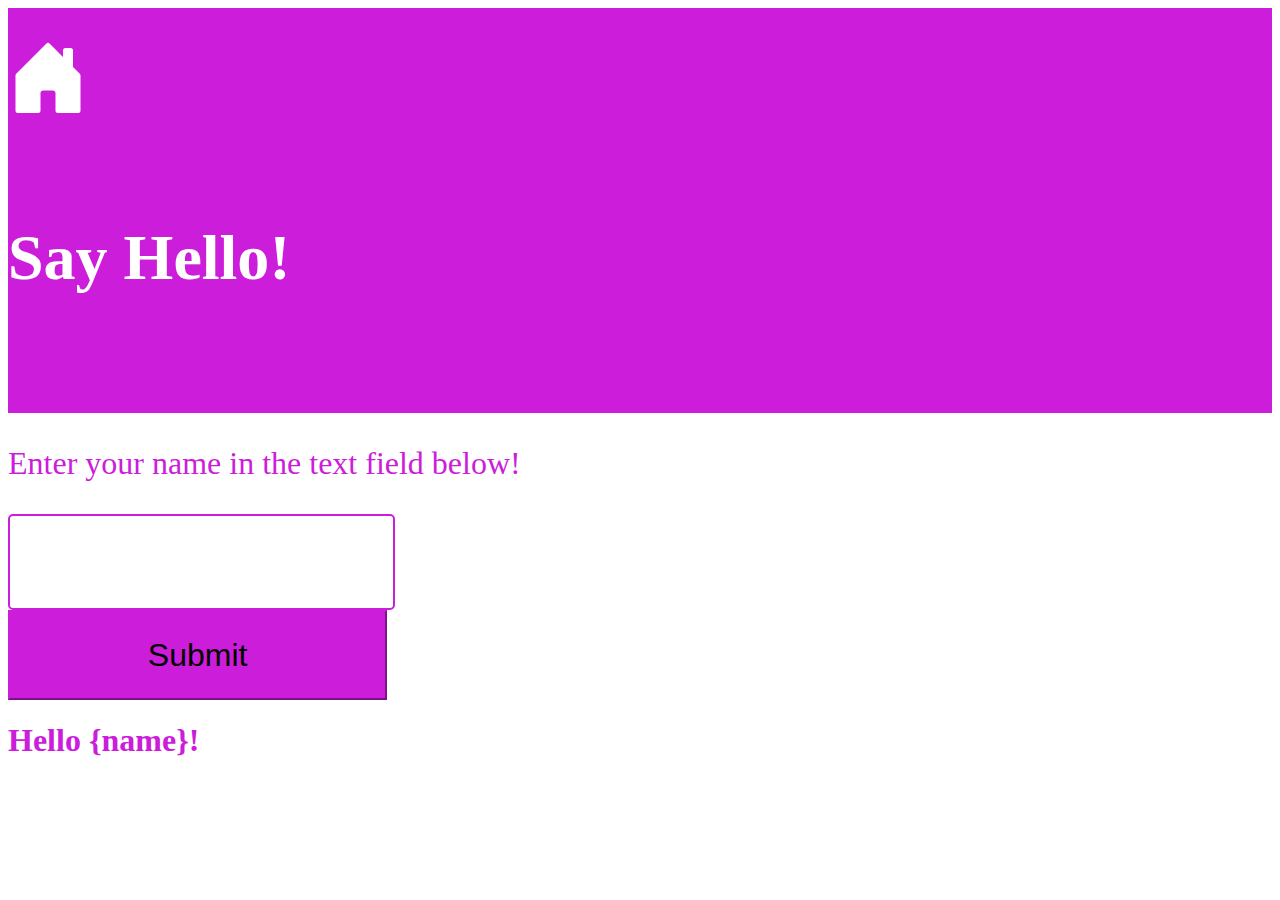
<file: AbarcaJAllForOneWebsiteFrontEnd/pages/sayHello.html>
<!doctype html>
<html lang="en">

<head>
  <!-- Required meta tags -->
  <meta charset="utf-8">
  <meta name="viewport" content="width=device-width, initial-scale=1">

  <!-- Bootstrap CSS -->
  <link href="https://cdn.jsdelivr.net/npm/bootstrap@5.1.3/dist/css/bootstrap.min.css" rel="stylesheet"
    integrity="sha384-1BmE4kWBq78iYhFldvKuhfTAU6auU8tT94WrHftjDbrCEXSU1oBoqyl2QvZ6jIW3" crossorigin="anonymous">
  <link rel="stylesheet" href="../css/styling.css">
  <link rel="stylesheet" href="https://cdn.jsdelivr.net/npm/bootstrap-icons@1.7.2/font/bootstrap-icons.css">
  <title>Say Hello!</title>
</head>

<body>
  <div class="container-fluid">
    <div class="row">
      <div class="col-2 sayHelloPinkBg d-flex justify-content-start">
        <a href="../index.html">
          <svg xmlns="http://www.w3.org/2000/svg" width="80px" height="10vh" fill="white" class="bi bi-house-door-fill"
            viewBox="0 0 16 16">
            <path
              d="M6.5 14.5v-3.505c0-.245.25-.495.5-.495h2c.25 0 .5.25.5.5v3.5a.5.5 0 0 0 .5.5h4a.5.5 0 0 0 .5-.5v-7a.5.5 0 0 0-.146-.354L13 5.793V2.5a.5.5 0 0 0-.5-.5h-1a.5.5 0 0 0-.5.5v1.293L8.354 1.146a.5.5 0 0 0-.708 0l-6 6A.5.5 0 0 0 1.5 7.5v7a.5.5 0 0 0 .5.5h4a.5.5 0 0 0 .5-.5z" />
          </svg>
        </a>
      </div>
      <div class="col-8 sayHelloPinkBg text-center">
        <h1 class="titleText">Say Hello!</h1>
      </div>
      <div class="col-2 sayHelloPinkBg"></div>
    </div>
    <div class="row">
      <div class="col-12 text-center mt-4">
        <p class="pinkTxt">Enter your name in the text field below!</p>
      </div>
    </div>
    <div class="row">
      <div class="col-12 d-flex justify-content-center">
        <input class="pinkInputField" id="pinkTxtField" type="text" name="username">
      </div>
    </div>
    <div class="row">
      <div class="col-12 d-flex justify-content-center mt-4">
        <button type="button" id="submitBtn" class="btn btn-primary pinkBtn">Submit</button>
      </div>
    </div>
    <div class="row">
      <div class="col-12 mt-5 text-center">
        <h1 class="pinkTxt" id="greetUser">Hello {name}!</h1>
      </div>
    </div>
  </div>
  <!--End of the container!-->

  <!-- Optional JavaScript; choose one of the two! -->

  <!-- Option 1: Bootstrap Bundle with Popper -->
  <script src="https://cdn.jsdelivr.net/npm/bootstrap@5.1.3/dist/js/bootstrap.bundle.min.js"
    integrity="sha384-ka7Sk0Gln4gmtz2MlQnikT1wXgYsOg+OMhuP+IlRH9sENBO0LRn5q+8nbTov4+1p"
    crossorigin="anonymous"></script>
  <script src="../scripts/sayHello.js"></script>
  <!-- Option 2: Separate Popper and Bootstrap JS -->
  <!--
    <script src="https://cdn.jsdelivr.net/npm/@popperjs/core@2.10.2/dist/umd/popper.min.js" integrity="sha384-7+zCNj/IqJ95wo16oMtfsKbZ9ccEh31eOz1HGyDuCQ6wgnyJNSYdrPa03rtR1zdB" crossorigin="anonymous"></script>
    <script src="https://cdn.jsdelivr.net/npm/bootstrap@5.1.3/dist/js/bootstrap.min.js" integrity="sha384-QJHtvGhmr9XOIpI6YVutG+2QOK9T+ZnN4kzFN1RtK3zEFEIsxhlmWl5/YESvpZ13" crossorigin="anonymous"></script>
    -->
</body>

</html>
</file>
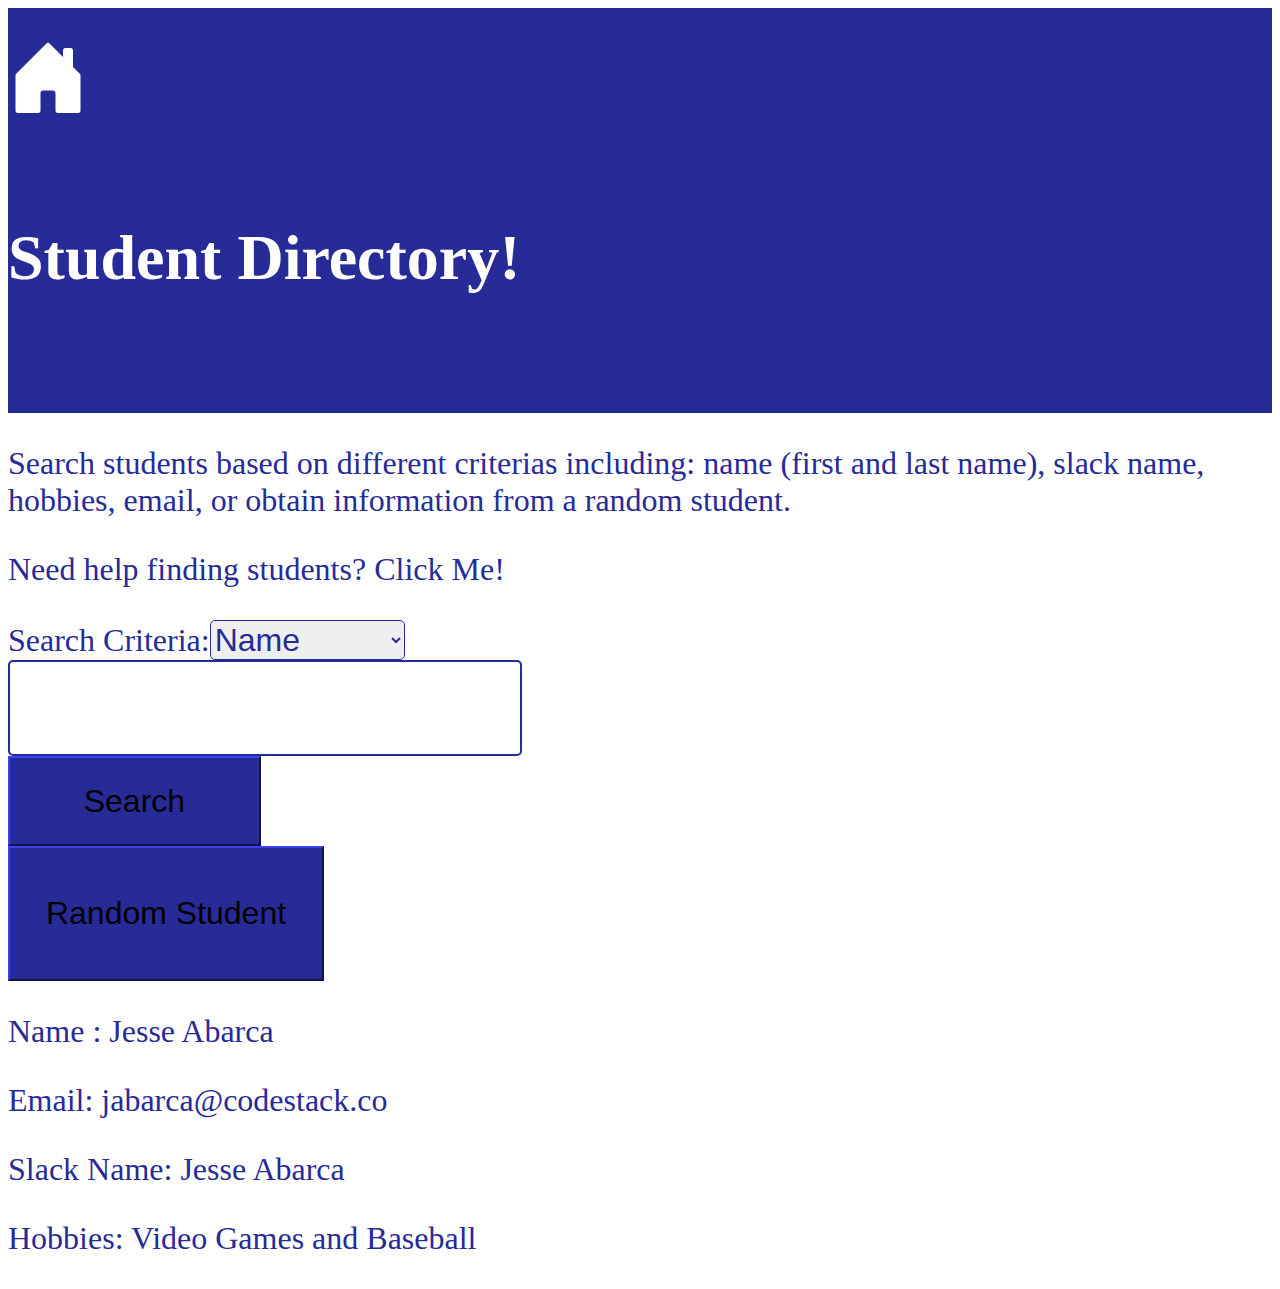
<file: AbarcaJAllForOneWebsiteFrontEnd/pages/studentDirectory.html>
<!doctype html>
<html lang="en">

<head>
  <!-- Required meta tags -->
  <meta charset="utf-8">
  <meta name="viewport" content="width=device-width, initial-scale=1">

  <!-- Bootstrap CSS -->
  <link href="https://cdn.jsdelivr.net/npm/bootstrap@5.1.3/dist/css/bootstrap.min.css" rel="stylesheet"
    integrity="sha384-1BmE4kWBq78iYhFldvKuhfTAU6auU8tT94WrHftjDbrCEXSU1oBoqyl2QvZ6jIW3" crossorigin="anonymous">
  <link rel="stylesheet" href="../css/styling.css">
  <link rel="stylesheet" href="https://cdn.jsdelivr.net/npm/bootstrap-icons@1.7.2/font/bootstrap-icons.css">
  <title>Student Directory!</title>
</head>

<body>
  <div class="container-fluid">
    <div class="row">
      <div class="col-2 studentDirectoryBg d-flex justify-content-start">
        <a href="../index.html">
          <svg xmlns="http://www.w3.org/2000/svg" width="80px" height="10vh" fill="white" class="bi bi-house-door-fill"
            viewBox="0 0 16 16">
            <path
              d="M6.5 14.5v-3.505c0-.245.25-.495.5-.495h2c.25 0 .5.25.5.5v3.5a.5.5 0 0 0 .5.5h4a.5.5 0 0 0 .5-.5v-7a.5.5 0 0 0-.146-.354L13 5.793V2.5a.5.5 0 0 0-.5-.5h-1a.5.5 0 0 0-.5.5v1.293L8.354 1.146a.5.5 0 0 0-.708 0l-6 6A.5.5 0 0 0 1.5 7.5v7a.5.5 0 0 0 .5.5h4a.5.5 0 0 0 .5-.5z" />
          </svg>
        </a>
      </div>
      <div class="col-8 studentDirectoryBg text-center">
        <h1 class="titleText">Student Directory!</h1>
      </div>
      <div class="col-2 studentDirectoryBg"></div>
    </div>
    <div class="row">
      <div class="col-1"></div>
      <div class="col-10 text-center mt-4">
        <p class="darkBlueSubHeaderTxt btmMargin">Search students based on different criterias including: name (first
          and last name), slack name, hobbies, email, or obtain information from a random student.</p>
        <a href="https://docs.google.com/spreadsheets/d/1Y0mT_JYQ4ZNgeDAh9cVKpDBcF4T4ZHXSctvJNBrzWfo/edit?usp=sharing"
          target="_blank">
          <p class="darkBlueSubHeaderTxt"> Need help finding students? Click Me!</p>
        </a>
      </div>
      <div class="col-1"></div>
    </div>
    <div class="row">
      <div class="col-12 d-flex justify-content-center mt-4">
        <form class="form">
          <p class="p">
            <label class="label darkBlueSubTxt">Search Criteria:</label>
            <select class="darkBlueSubTxt dropdownDarkBlueMenu mx-4" id="criteriaDropdown">
              <option value="1">Name</option>
              <option value="2">Email</option>
              <option value="3">Slack Name</option>
              <option value="4">Hobbies</option>
            </select>
          </p>
        </form>
      </div>
    </div>
    <div class="row">
      <div class="col-12 d-flex justify-content-center mt-3">
        <input class="darkBlueInputField" type="text" id="searchInputField" name="username">
      </div>
    </div>
    <div class="row">
      <div class="col-12 d-flex justify-content-center mt-4">
        <button type="button" class="btn btn-primary smallDarkBlueBtn" id="searchBtn">Search</button>
      </div>
    </div>
    <div class="row">
      <div class="col-12 d-flex justify-content-center mt-4">
        <button type="button" class="btn btn-primary darkBlueBtn" id="randomStudentBtn">Random Student</button>
      </div>
    </div>
    <div class="row mt-3">
      <div class="col-12 text-center btmMargin">
        <p class="darkBlueSubHeaderTxt btmMargin" id="studentName">Name : Jesse Abarca</p>
      </div>
    </div>
    <div class="row">
      <div class="col-12 text-center">
        <p class="darkBlueSubHeaderTxt btmMargin" id="studentEmail">Email: jabarca@codestack.co</p>
      </div>
    </div>
    <div class="row">
      <div class="col-12 text-center">
        <p class="darkBlueSubHeaderTxt btmMargin" id="slackName">Slack Name: Jesse Abarca</p>
      </div>
    </div>
    <div class="row">
      <div class="col-12 text-center">
        <p class="darkBlueSubHeaderTxt" id="studentHobbies">Hobbies: Video Games and Baseball</p>
      </div>
    </div>
  </div>
  <!--End of the container!-->

  <!-- Optional JavaScript; choose one of the two! -->

  <!-- Option 1: Bootstrap Bundle with Popper -->
  <script src="https://cdn.jsdelivr.net/npm/bootstrap@5.1.3/dist/js/bootstrap.bundle.min.js"
    integrity="sha384-ka7Sk0Gln4gmtz2MlQnikT1wXgYsOg+OMhuP+IlRH9sENBO0LRn5q+8nbTov4+1p"
    crossorigin="anonymous"></script>
  <script src="../scripts/studentDirectory.js"></script>
  <!-- Option 2: Separate Popper and Bootstrap JS -->
  <!--
    <script src="https://cdn.jsdelivr.net/npm/@popperjs/core@2.10.2/dist/umd/popper.min.js" integrity="sha384-7+zCNj/IqJ95wo16oMtfsKbZ9ccEh31eOz1HGyDuCQ6wgnyJNSYdrPa03rtR1zdB" crossorigin="anonymous"></script>
    <script src="https://cdn.jsdelivr.net/npm/bootstrap@5.1.3/dist/js/bootstrap.min.js" integrity="sha384-QJHtvGhmr9XOIpI6YVutG+2QOK9T+ZnN4kzFN1RtK3zEFEIsxhlmWl5/YESvpZ13" crossorigin="anonymous"></script>
    -->
</body>

</html>
</file>
<file: AbarcaJAllForOneWebsiteFrontEnd/css/styling.css>
/* Stlying for the index page */
.bgGray {
  padding-top: 2%;
  padding-bottom: 2%;
  background-color: #212020;
}

.titleText {
  color: white;
  font-size: 4rem;
}

.textColorWhite {
  color: white;
  font-size: 2.5rem;
}

.bgPink {
  padding-bottom: 10%;
  padding-top: 5%;
  background-color: #cc1ddb;
}

.bgLightBlue {
  padding-bottom: 10%;
  padding-top: 5%;
  background-color: #155de5;
}

.bgLimeGreen {
  padding-bottom: 10%;
  padding-top: 5%;
  background-color: #08c71e;
}

.bgOrange {
  padding-bottom: 10%;
  padding-top: 5%;
  background-color: #c95309;
}

.bgRed {
  padding-bottom: 10%;
  padding-top: 5%;
  background-color: #c10606;
}

.bgPurple {
  padding-bottom: 10%;
  padding-top: 5%;
  background-color: #810e9d;
}

.bgTeal {
  padding-bottom: 10%;
  padding-top: 5%;
  background-color: #1c8d80;
}

.bgDarkBlue {
  padding-bottom: 10%;
  padding-top: 5%;
  background-color: #272b98;
}

.bgBlack {
  padding-bottom: 10%;
  padding-top: 5%;
  background-color: black;
}

a {
  color: white;
  text-decoration: none;
}

/* ------------------------------------------------ */
/* Say Hello CSS */

.sayHelloPinkBg {
  padding-top: 2%;
  padding-bottom: 2%;
  background-color: #cc1ddb;
}

.pinkTxt {
  color: #cc1ddb;
  font-size: 2rem;
}

.pinkInputField {
  border-color: #cc1ddb;
  border-style: solid;
  color: #cc1ddb;
  border-radius: 5px;
  font-size: 2rem;
  height: 10vh;
  width: 30%;
  outline: none;
}

.pinkBtn {
  background-color: #cc1ddb !important;
  border-color: #cc1ddb !important;
  height: 10vh;
  width: 30%;
  font-size: 2rem !important;
}

/* ------------------------------------------------ */
/* Add Two Numbers CSS */

.addTwoNumbersBg {
  padding-top: 2%;
  padding-bottom: 2%;
  background-color: #155de5;
}

.lightBlueSubHeaderTxt {
  color: #155de5;
  font-size: 2rem;
}

.lightBlueInputField {
  border-color: #155de5;
  border-style: solid;
  color: #155de5;
  border-radius: 5px;
  font-size: 2.5rem;
  width: 80%;
}

.lightBlueBtn {
  background-color: #155de5 !important;
  border-color: #155de5 !important;
  height: 10vh;
  width: 25%;
  font-size: 2rem;
}

/* ------------------------------------------------ */
/* Ask A Question CSS */

.askAQuestionBg {
  padding-top: 2%;
  padding-bottom: 2%;
  background-color: #08c71e;
}

.limeGreenSubHeaderTxt {
  color: #08c71e;
  font-size: 2rem;
}

.limeGreenInputField {
  border-color: #08c71e !important;
  border-style: solid;
  color: #08c71e;
  border-radius: 5px;
  font-size: 2rem;
  width: 85%;
  outline: none;
}

/* The following code below helps for forms reuse it! */
/* https://stackoverflow.com/questions/4309950/how-to-align-input-forms-in-html */
.form {
  display: table;
}

.p {
  display: table-row;
}

.label {
  display: table-cell;
}

.input {
  display: table-cell;
}

.dropdownGreenMenu {
  border-color: #08c71e !important;
  border-style: solid;
  border-radius: 5px;
  outline: none;
}

.limeGreenBtn {
  background-color: #08c71e !important;
  border-color: #08c71e !important;
  height: 10vh;
  width: 25%;
  font-size: 2rem;
}

/* ------------------------------------------------ */
/* Greater Than Less Than CSS */

.greaterThanLessThanBg {
  padding-top: 2%;
  padding-bottom: 2%;
  background-color: #c95309;
}

.orangeSubHeaderTxt {
  color: #c95309;
  font-size: 2rem;
}

.orangeInputField {
  border-color: #c95309;
  border-style: solid;
  outline: none;
  color: #c95309;
  border-radius: 5px;
  font-size: 2.5rem;
  width: 80%;
}

.orangeBtn {
  background-color: #c95309 !important;
  border-color: #c95309 !important;
  height: 10vh;
  width: 25%;
  font-size: 2rem;
}

.btmMargin {
  margin-bottom: 0%;
}

/* ------------------------------------------------ */
/* Mad Libs CSS */

.madLibsBg {
  padding-top: 2%;
  padding-bottom: 2%;
  background-color: #c10606;
}

.redSubHeaderTxt {
  color: #c10606;
  font-size: 2rem;
}

.redInputField {
  border-color: #c10606 !important;
  border-style: solid;
  color: #c10606;
  border-radius: 5px;
  font-size: 2rem;
  width: 85%;
  outline: none;
}

.redBtn {
  background-color: #c10606 !important;
  border-color: #c10606 !important;
  height: 10vh;
  width: 25%;
  font-size: 2rem;
}

/* ------------------------------------------------ */
/* Odd Or Even CSS */

.oddOrEvenBg {
  padding-top: 2%;
  padding-bottom: 2%;
  background-color: #810e9d;
}

.purpleSubHeaderTxt {
  color: #810e9d;
  font-size: 2rem;
}

.purpleInPutField {
  border-color: #810e9d;
  border-style: solid;
  color: #810e9d;
  border-radius: 5px;
  font-size: 2rem;
  height: 10vh;
  width: 40%;
  outline: none;
}

.purpleBtn {
  background-color: #810e9d !important;
  border-color: #810e9d !important;
  height: 10vh;
  width: 25%;
  font-size: 2rem;
}

/* ------------------------------------------------ */
/* Reverse It CSS */

.reverseItBg {
  padding-top: 2%;
  padding-bottom: 2%;
  background-color: #1c8d80;
}

.tealSubHeaderTxt {
  color: #1c8d80;
  font-size: 2rem;
}

.tealInputField {
  border-color: #1c8d80;
  border-style: solid;
  color: #1c8d80;
  border-radius: 5px;
  font-size: 2rem;
  height: 10vh;
  width: 40%;
  outline: none;
}

.tealBtn {
  background-color: #1c8d80 !important;
  border-color: #1c8d80 !important;
  height: 10vh;
  width: 25%;
  font-size: 2rem;
}

/* ------------------------------------------------ */
/* Student Directory CSS */

.studentDirectoryBg {
  padding-top: 2%;
  padding-bottom: 2%;
  background-color: #272b98;
}

.darkBlueSubHeaderTxt {
  color: #272b98;
  font-size: 2rem;
}

.darkBlueSubTxt {
  color: #272b98;
  font-size: 2rem;
}

.dropdownDarkBlueMenu {
  border-color: #272b98 !important;
  border-style: solid;
  border-radius: 5px;
  outline: none;
}

.darkBlueInputField {
  border-color: #272b98;
  border-style: solid;
  color: #272b98;
  border-radius: 5px;
  font-size: 2rem;
  height: 10vh;
  width: 40%;
  outline: none;
}

.smallDarkBlueBtn {
  background-color: #272b98 !important;
  border-color: #272b98 !important;
  height: 10vh;
  width: 20%;
  font-size: 2rem;
}

.darkBlueBtn {
  background-color: #272b98 !important;
  border-color: #272b98 !important;
  height: 15vh;
  width: 25%;
  font-size: 2rem;
}

/* ------------------------------------------------ */
/* Restaurant Picker CSS */

.restaurantPickerBg {
  padding-top: 2%;
  padding-bottom: 2%;
  background-color: black;
}

.blackSubHeaderTxt {
  color: black;
  font-size: 2rem;
}

.blackDropDownMenu {
  border-color: black !important;
  border-style: solid;
  border-radius: 5px;
  outline: none;
}

.blackBtn {
  background-color: black !important;
  border-color: black !important;
  height: 10vh;
  width: 25%;
  font-size: 2rem;
}

/* ------------------------------------------------ */

input {
  text-align: center;
}
</file>
